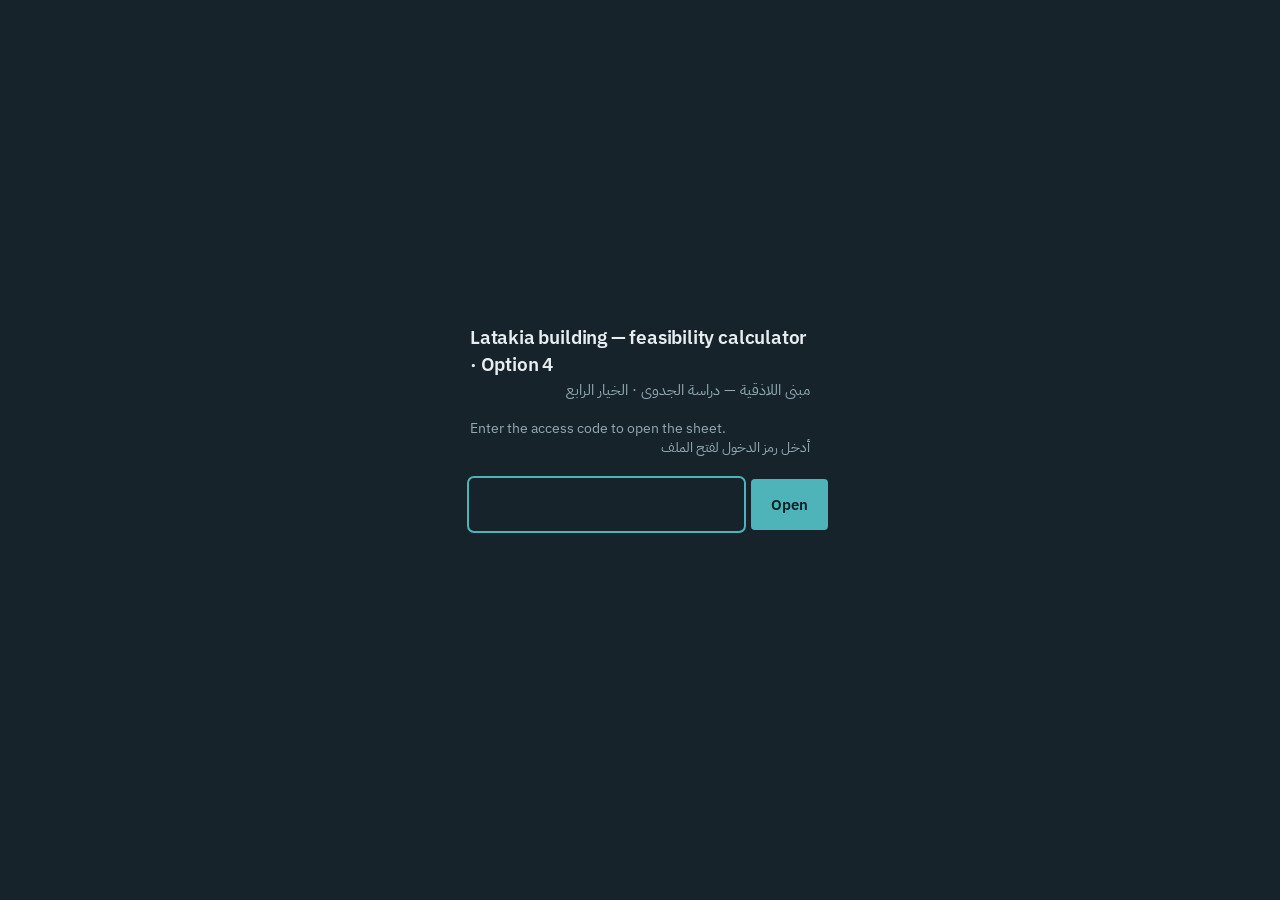
<file: option-4.html>
<!DOCTYPE html>
<html lang="en">
<head>
<meta charset="utf-8">
<meta name="viewport" content="width=device-width, initial-scale=1">
<title>Latakia Building — Feasibility Calculator · Option 4</title>
<link rel="preconnect" href="https://fonts.googleapis.com">
<link rel="preconnect" href="https://fonts.gstatic.com" crossorigin>
<link href="https://fonts.googleapis.com/css2?family=IBM+Plex+Sans:wght@400;500;600;700&family=IBM+Plex+Sans+Arabic:wght@400;500&display=swap" rel="stylesheet">
<style>
  :root{
    --ink:#16232b;
    --ink-2:#4a6270;
    --ink-3:#8298a3;
    --paper:#e8edef;
    --card:#ffffff;
    --rule:#c9d4d9;
    --rule-soft:#dfe6e9;
    --shade:#f3f7f8;

    --rev:#0b6e75;
    --rev-soft:#e2efef;
    --cost:#8a6520;
    --cost-soft:#f2ebdc;
    --eng:#4c5a86;
    --eng-soft:#e8ebf3;
    --net:#16232b;

    --radius:4px;
  }

  *{box-sizing:border-box;}
  html,body{margin:0;padding:0;}

  body{
    background:var(--paper);
    color:var(--ink);
    font-family:"IBM Plex Sans","IBM Plex Sans Arabic",system-ui,sans-serif;
    font-size:15px;
    line-height:1.45;
    -webkit-font-smoothing:antialiased;
  }

  .ar{
    font-family:"IBM Plex Sans Arabic","IBM Plex Sans",system-ui,sans-serif;
    direction:rtl;
    unicode-bidi:isolate;
    display:block;
    line-height:1.25;
  }

  /* ===== gate ===== */

  #gate{
    position:fixed;inset:0;background:var(--ink);color:#e8edef;
    display:flex;align-items:center;justify-content:center;padding:24px;z-index:60;
  }
  .gate-box{width:100%;max-width:340px;}
  .gate-box h1{font-size:19px;font-weight:600;margin:0 0 2px;letter-spacing:-0.01em;}
  .gate-box .h-ar{color:#93aab4;font-size:15px;margin-bottom:20px;}
  .gate-box p{margin:0 0 22px;color:#93aab4;font-size:13.5px;}
  .gate-box p .ar{margin-top:1px;}
  .gate-field{display:flex;gap:8px;}
  #code{
    flex:1;background:transparent;border:1px solid #3e5763;border-radius:var(--radius);
    color:#e8edef;font:inherit;font-size:19px;letter-spacing:0.35em;padding:11px 14px;text-align:center;
  }
  #code:focus{outline:2px solid #4fb3ba;outline-offset:1px;border-color:transparent;}
  #gate button{
    background:#4fb3ba;border:none;border-radius:var(--radius);color:#0a2126;
    cursor:pointer;font:inherit;font-weight:600;padding:11px 20px;
  }
  #gate button:hover{background:#63c6cd;}
  #gate button:focus-visible{outline:2px solid #e8edef;outline-offset:2px;}
  #gate-error{color:#e79a7e;font-size:13px;margin-top:12px;min-height:34px;}

  /* ===== shell ===== */

  .wrap{max-width:1080px;margin:0 auto;padding:38px 22px 64px;}

  header{margin-bottom:30px;}
  header h1{font-size:24px;font-weight:600;letter-spacing:-0.015em;margin:0 0 1px;}
  header .h-ar{color:var(--ink-2);font-size:18px;margin-bottom:12px;}
  header .sub{color:var(--ink-2);font-size:13.5px;margin:0;max-width:64ch;}
  header .sub .ar{color:var(--ink-3);margin-top:1px;}

  /* ===== option switch ===== */

  .opt-switch{
    display:inline-flex;border:1px solid var(--rule);border-radius:var(--radius);
    overflow:hidden;margin:0 0 14px;
  }
  .opt-switch a{
    padding:6px 14px;font-size:12.5px;color:var(--ink-2);text-decoration:none;
    line-height:1.2;text-align:center;background:var(--card);
  }
  .opt-switch a + a{border-left:1px solid var(--rule);}
  .opt-switch a .ar{font-size:11px;color:var(--ink-3);}
  .opt-switch a:hover{color:var(--ink);}
  .opt-switch a[aria-current]{background:var(--rev);color:#fff;}
  .opt-switch a[aria-current] .ar{color:#cfe6e8;}

  /* ===== blocks ===== */

  /* ===== plans ===== */

  .block.plans{margin-top:26px;}
  .block.plans .block-head::before{background:var(--ink-3);}
  .plan-grid{
    display:grid;grid-template-columns:1fr 1fr;gap:18px;
    background:var(--card);border:1px solid var(--rule-soft);border-top:none;padding:16px 14px 14px;
  }
  .plan-grid figure{margin:0;}
  .plan-grid img{width:100%;height:auto;display:block;border:1px solid var(--rule-soft);}
  .plan-grid figcaption{font-size:12.5px;color:var(--ink-2);margin-top:8px;line-height:1.35;}
  .plan-grid figcaption strong{font-weight:600;color:var(--ink);}
  .plan-grid figcaption .ar{color:var(--ink-3);margin-top:2px;}
  .plan-foot{
    background:var(--card);border:1px solid var(--rule-soft);border-top:none;
    padding:0 14px 12px;font-size:12px;color:var(--ink-3);
  }
  .plan-foot .ar{margin-top:2px;}
  @media (max-width:780px){ .plan-grid{grid-template-columns:1fr;} }


  .block{margin-bottom:24px;}

  .block-head{
    display:flex;align-items:center;gap:11px;
    padding:0 0 9px 12px;
    border-bottom:2px solid var(--rule);
    position:relative;
  }
  .block-head::before{
    content:"";position:absolute;left:0;top:2px;bottom:11px;width:4px;border-radius:2px;
  }
  .block.revenue .block-head::before{background:var(--rev);}
  .block.costs   .block-head::before{background:var(--cost);}

  .block-head h2{font-size:16.5px;font-weight:600;margin:0;}
  .block-head .h-ar{color:var(--ink-3);font-size:14px;font-weight:400;margin-top:0;}

  .grp{
    color:var(--ink-2);
    font-size:12.5px;
    font-weight:500;
    padding:11px 14px 3px;
    background:var(--card);
    border-left:1px solid var(--rule-soft);
    border-right:1px solid var(--rule-soft);
  }
  .grp .ar{color:var(--ink-3);font-weight:400;}
  .block-head + .grp{border-top:none;padding-top:14px;}

  .row{
    background:var(--card);
    border:1px solid var(--rule-soft);
    border-top:none;
    padding:9px 14px 11px;
    display:grid;
    grid-template-columns:1.35fr repeat(3,1fr) 1.2fr;
    gap:12px;
    align-items:start;
  }
  .row .row-name,.row .out{align-self:center;}
  .grp + .row{border-top:none;}
  .block-head + .row{border-top:none;}

  .row-name{padding-bottom:4px;}
  .row-name .n{font-weight:500;display:block;line-height:1.2;}
  .row-name .n-ar{color:var(--ink-3);font-size:12.5px;line-height:1.25;}
  .row-name .tag{
    display:inline-block;margin-top:3px;font-size:11px;
    padding:0 5px;border-radius:2px;
  }
  .block.revenue .row-name .tag{background:var(--rev-soft);color:var(--rev);}
  .block.costs   .row-name .tag{background:var(--cost-soft);color:var(--cost);}

  .field label{color:var(--ink-2);display:block;font-size:11.5px;margin-bottom:3px;line-height:1.2;}
  .field label .ar{color:var(--ink-3);font-size:11px;line-height:1.15;}
  .field label .u{color:var(--ink-3);}
  .field input{
    background:var(--shade);border:1px solid var(--rule);border-radius:var(--radius);
    color:var(--ink);font:inherit;font-variant-numeric:tabular-nums;
    padding:6px 9px;text-align:right;width:100%;
  }
  .field input:hover{border-color:var(--ink-3);}
  .field input:focus{outline:2px solid var(--rev);outline-offset:-1px;border-color:transparent;background:#fff;}
  .block.costs .field input:focus{outline-color:var(--cost);}

  .out{text-align:right;padding-bottom:1px;}
  .out .lab{color:var(--ink-2);display:block;font-size:11.5px;margin-bottom:3px;}
  .out .lab .ar{color:var(--ink-3);font-size:11px;}
  .out .val{font-size:17px;font-weight:600;font-variant-numeric:tabular-nums;letter-spacing:-0.01em;}
  .block.costs .out .val{color:var(--cost);}
  .block.revenue .out .val{color:var(--rev);}
  /* ---- split-pricing revenue rows: all 8 boxes on one compact line ---- */
  .row[data-kind="rev"]{
    grid-template-columns:minmax(58px,0.8fr) minmax(0,2.5fr) minmax(0,2.5fr) minmax(0,1.45fr);
    gap:8px;align-items:stretch;padding:8px 12px 9px;
  }
  .grpbox{
    display:grid;grid-template-columns:minmax(0,1fr) minmax(0,1fr) minmax(0,auto);
    gap:7px;align-items:end;padding:7px 9px 8px;border-radius:7px;min-width:0;
  }
  .grpbox.g-net{background:var(--rev-soft);}
  .grpbox.g-com{background:#eef1f4;}
  .grpbox .field{min-width:0;margin:0;}
  .grpbox .field label{font-size:10px;margin-bottom:2px;line-height:1.15;}
  .grpbox .field label .u{color:var(--ink-3);}
  .grpbox .field label .ar{font-size:9px;}
  .grpbox .field input{min-width:0;padding:5px 6px;font-size:13px;}
  .grpbox .cellout{text-align:right;align-self:end;padding-bottom:2px;min-width:0;}
  .grpbox .cellout .lab{color:var(--ink-2);display:block;font-size:10px;margin-bottom:2px;line-height:1.1;}
  .grpbox .cellout .lab .ar{color:var(--ink-3);font-size:9px;}
  .grpbox .cellout .val{font-size:13px;font-weight:600;font-variant-numeric:tabular-nums;color:var(--rev);white-space:nowrap;}
  .grpbox.g-com .cellout .val{color:var(--ink);}
  .out.totals{align-self:center;text-align:right;padding-bottom:1px;min-width:0;}
  .out.totals .lab{color:var(--ink-2);display:block;font-size:10px;margin-bottom:2px;line-height:1.1;}
  .out.totals .lab .ar{color:var(--ink-3);font-size:9px;}
  .out.totals .val{font-size:14px;font-weight:600;font-variant-numeric:tabular-nums;display:block;white-space:nowrap;}
  .out.totals .val.area{color:var(--ink-2);font-size:12.5px;margin-bottom:6px;}
  .out.totals .val[data-total]{color:var(--rev);}

  /* ===== subtotal rows ===== */

  .row.sub{
    border:1px solid var(--rule);
    margin-top:9px;
    padding:11px 14px 13px;
  }
  .block.revenue .row.sub{background:var(--rev-soft);border-color:#bcdad9;}
  .block.costs   .row.sub{background:var(--cost-soft);border-color:#ddd0b2;}
  .row.sub .row-name .n{font-weight:600;}
  .row.sub .cell{text-align:right;padding-bottom:1px;}
  .row.sub .cell .lab{color:var(--ink-2);display:block;font-size:11.5px;margin-bottom:3px;}
  .row.sub .cell .lab .ar{color:var(--ink-3);font-size:11.5px;}
  .row.sub .cell .v{font-size:16px;font-weight:500;font-variant-numeric:tabular-nums;}
  .row.sub .cell.big .v{font-size:21px;font-weight:600;letter-spacing:-0.02em;}
  .block.revenue .row.sub .cell.big .v{color:var(--rev);}
  .block.costs   .row.sub .cell.big .v{color:var(--cost);}
  .row.sub .cell.spacer{visibility:hidden;}

  /* ===== allocation ===== */

  .block.alloc .block-head::before{background:linear-gradient(var(--rev) 33.33%, var(--cost) 33.33%, var(--cost) 66.66%, var(--eng) 66.66%);}

  .arow{
    background:var(--card);
    border:1px solid var(--rule-soft);
    border-top:none;
    padding:7px 14px 8px;
    display:grid;
    grid-template-columns:1.5fr 0.75fr 0.95fr auto;
    gap:12px;
    align-items:center;
  }
  .arow .an{min-width:0;}
  .arow .an .n{font-weight:500;display:block;line-height:1.2;font-size:14px;}
  .arow .an .n-ar{color:var(--ink-3);font-size:12px;line-height:1.2;}
  .arow .am,.arow .av{
    text-align:right;font-variant-numeric:tabular-nums;font-size:13.5px;
  }
  .arow .am{color:var(--ink-2);}
  .arow .av{font-weight:600;}

  .seg{display:inline-flex;border:1px solid var(--rule);border-radius:var(--radius);overflow:hidden;}
  .seg .opt{position:relative;margin:0;}
  .seg .opt input{position:absolute;opacity:0;width:1px;height:1px;}
  .seg .opt span{
    display:block;cursor:pointer;background:var(--shade);color:var(--ink-2);
    font-size:11px;line-height:1.15;padding:5px 9px;text-align:center;white-space:nowrap;
  }
  .seg .opt + .opt span{border-left:1px solid var(--rule);}
  .seg .opt span .ar{font-size:10px;opacity:.85;}
  .seg .opt span:hover{background:#e8eff0;}
  .seg .opt input:checked + span{color:#fff;}
  .seg .opt.land input:checked + span{background:var(--cost);}
  .seg .opt.dev  input:checked + span{background:var(--rev);}
  .seg .opt.eng  input:checked + span{background:var(--eng);}
  .seg .opt input:focus-visible + span{outline:2px solid var(--ink);outline-offset:-2px;}

  .alloc-sum{
    display:grid;grid-template-columns:repeat(3,1fr);gap:12px;margin-top:12px;
  }
  .sumbox{
    border:1px solid var(--rule);border-radius:var(--radius);
    padding:13px 15px 14px;
  }
  .sumbox.land{background:var(--cost-soft);border-color:#ddd0b2;}
  .sumbox.dev {background:var(--rev-soft);border-color:#bcdad9;}
  .sumbox.eng {background:var(--eng-soft);border-color:#c6cee0;}
  .sumbox .k{font-size:12.5px;font-weight:500;display:block;}
  .sumbox .k .ar{color:var(--ink-3);font-size:11.5px;font-weight:400;}
  .sumbox .v{
    display:block;margin-top:7px;font-size:23px;font-weight:600;
    font-variant-numeric:tabular-nums;letter-spacing:-0.02em;
  }
  .sumbox .pct{display:block;font-size:14px;font-weight:500;margin-top:1px;}
  .sumbox.land .v,.sumbox.land .pct{color:var(--cost);}
  .sumbox.dev  .v,.sumbox.dev  .pct{color:var(--rev);}
  .sumbox.eng  .v,.sumbox.eng  .pct{color:var(--eng);}
  .sumbox .u{display:block;color:var(--ink-3);font-size:11.5px;margin-top:3px;}

  /* ===== net block ===== */

  .net{
    background:var(--net);
    color:#e8edef;
    border-radius:var(--radius);
    padding:18px 20px 20px;
    margin-top:26px;
  }
  .net h2{font-size:16.5px;font-weight:600;margin:0;}
  .net .h-ar{color:#93aab4;font-size:14px;font-weight:400;margin-bottom:15px;}
  .net-grid{
    display:grid;
    grid-template-columns:repeat(4,1fr);
    gap:16px;
    border-top:1px solid #2d414b;
    padding-top:15px;
  }
  .net-item .k{color:#93aab4;display:block;font-size:12px;margin-bottom:4px;}
  .net-item .k .ar{font-size:11.5px;}
  .net-item .v{font-size:19px;font-weight:500;font-variant-numeric:tabular-nums;}
  .net-item.main .v{font-size:27px;font-weight:600;letter-spacing:-0.025em;color:#7fd4da;}
  .net-item.neg .v{color:#e0b478;}

  /* ===== actions & note ===== */

  .actions{display:flex;gap:8px;margin-top:22px;}
  .actions button{
    background:transparent;border:1px solid var(--rule);border-radius:var(--radius);
    color:var(--ink-2);cursor:pointer;font:inherit;font-size:13px;padding:8px 15px;line-height:1.2;
  }
  .actions button .ar{font-size:11.5px;color:var(--ink-3);}
  .actions button:hover{background:#fff;color:var(--ink);border-color:var(--ink-3);}
  .actions button:focus-visible{outline:2px solid var(--rev);outline-offset:1px;}
  .actions button.primary{
    background:var(--rev);border-color:var(--rev);color:#fff;font-weight:500;
  }
  .actions button.primary:hover{background:#095a60;border-color:#095a60;color:#fff;}
  .actions button.primary:disabled{
    background:var(--shade);border-color:var(--rule);color:var(--ink-3);
    cursor:default;font-weight:400;
  }
  .actions button.primary:disabled .ar{color:var(--ink-3);}
  .actions .save-state{
    display:flex;align-items:center;gap:6px;margin-left:auto;
    font-size:12.5px;color:var(--ink-3);text-align:right;line-height:1.25;
  }
  .actions .save-state::before{
    content:"";width:7px;height:7px;border-radius:50%;background:var(--ink-3);flex:none;
  }
  .actions .save-state[data-state="dirty"]{color:var(--cost);}
  .actions .save-state[data-state="dirty"]::before{background:var(--cost);}
  .actions .save-state[data-state="saved"]{color:var(--rev);}
  .actions .save-state[data-state="saved"]::before{background:var(--rev);}
  .actions .save-state[data-state="error"]{color:#a4302c;}
  .actions .save-state[data-state="error"]::before{background:#a4302c;}

  .field .hint{
    display:block;margin-top:4px;
    font-size:10.5px;line-height:1.3;color:var(--ink-3);
  }
  .field .hint .ar{display:block;font-size:10.5px;}

  .note{color:var(--ink-3);font-size:12.5px;margin-top:22px;max-width:70ch;}
  .note strong{color:var(--ink-2);font-weight:500;}
  .note .ar{margin-top:6px;}

  /* ===== responsive ===== */

  @media (max-width:900px){
    .net-grid{grid-template-columns:repeat(2,1fr);}
  }

  /* ---- mobile: name + total on one line, three inputs beneath ---- */
  @media (max-width:780px){
    .wrap{padding:20px 13px 40px;}

    header h1{font-size:20px;}
    header .h-ar{font-size:15px;margin-bottom:9px;}

    .block{margin-bottom:20px;}
    .block-head h2{font-size:15px;}
    .grp{padding:9px 12px 2px;font-size:12px;}

    .row{
      grid-template-columns:repeat(3,1fr);
      gap:8px;
      padding:9px 12px 11px;
      align-items:start;
    }

    .row-name{
      grid-column:1 / 3;
      grid-row:1;
      padding-bottom:6px;
      min-width:0;
    }
    .row-name .n{font-size:14px;}
    .row-name .tag{margin-top:2px;}

    .out{
      grid-column:3;
      grid-row:1;
      text-align:right;
      border-top:none;
      padding:0 0 6px;
      min-width:0;
    }
    .out .lab{font-size:10.5px;margin-bottom:1px;}
    .out .lab .ar{font-size:10px;}
    .out .val{font-size:15px;overflow-wrap:anywhere;}

    .field{grid-row:2;min-width:0;}
    .field label{font-size:10.5px;margin-bottom:3px;}
    .field label .u{display:block;}
    .field label .ar{font-size:10px;}
    /* 16px stops iOS Safari zooming in on focus */
    .field input{font-size:16px;padding:8px 7px;}

    .row.sub{padding:11px 12px 13px;}
    .row.sub .row-name{grid-column:1 / 3;}
    .row.sub .cell{text-align:right;padding-bottom:0;}
    .row.sub .cell .lab{font-size:10.5px;}
    .row.sub .cell .v{font-size:14px;}
    .row.sub .cell.big{grid-column:3;grid-row:1;}
    .row.sub .cell.big .v{font-size:16px;overflow-wrap:anywhere;}
    .row.sub .cell.spacer{display:none;}

    .net{padding:16px 15px 18px;margin-top:20px;}
    .net-grid{gap:14px;padding-top:13px;}
    .net-item .v{font-size:17px;}
    .net-item.main .v{font-size:24px;}

    .actions{margin-top:16px;flex-wrap:wrap;}
    .actions button{flex:1;padding:10px 8px;}
    .actions .save-state{
      order:-1;width:100%;margin:0 0 2px;justify-content:flex-start;text-align:left;
    }

    .arow{
      grid-template-columns:1fr auto;
      gap:5px 10px;
      padding:8px 12px 9px;
    }
    .arow .an{grid-column:1;grid-row:1;}
    .arow .av{grid-column:2;grid-row:1;font-size:14px;}
    .arow .am{grid-column:1;grid-row:2;text-align:left;font-size:11.5px;}
    .arow .seg{grid-column:2;grid-row:2;justify-self:end;}

    .alloc-sum{grid-template-columns:1fr;gap:9px;margin-top:10px;}
    .sumbox{padding:11px 13px 12px;}
    .sumbox .v{font-size:20px;}
  }

  @media (max-width:430px){
    .row{gap:6px;padding:8px 10px 10px;}
    .row-name .n{font-size:13.5px;}
    .row-name .n-ar{font-size:11.5px;}
    .field label{font-size:10px;}
    .field input{padding:8px 5px;}
    .out .val{font-size:14px;}
    .net-grid{grid-template-columns:1fr 1fr;}
  }

  @media (prefers-reduced-motion:reduce){ *{transition:none !important;} }

  .print-cover{display:none;}
  .print-sales{display:none;}
  @media print{
    @page{ size:A4 portrait; margin:14mm; }
    html,body{background:#fff !important;}
    body{-webkit-print-color-adjust:exact;print-color-adjust:exact;color:var(--ink);}
    #gate,header,.opt-switch,.actions,.save-state,#costs,.net{display:none !important;}
    .wrap{max-width:none;margin:0;padding:0;}

    /* ---------- cover ---------- */
    .print-cover{display:flex !important;flex-direction:column;min-height:252mm;padding:0;page-break-after:always;}
    .print-cover .pc-band{background:var(--rev);color:#fff;padding:15px 22px;}
    .print-cover .pc-band .pc-kicker{color:#fff;font-size:11.5px;letter-spacing:.24em;text-transform:uppercase;font-weight:600;}
    .print-cover .pc-band .pc-kicker.ar{color:rgba(255,255,255,.85);letter-spacing:0;text-transform:none;font-size:12px;font-weight:400;margin-top:3px;}
    .print-cover .pc-body{flex:1;display:flex;flex-direction:column;justify-content:center;padding:0 22px;}
    .print-cover .pc-rule{width:56px;height:4px;background:var(--rev);margin-bottom:24px;}
    .print-cover .pc-title{font-size:54px;line-height:1.0;font-weight:700;margin:0;letter-spacing:-.01em;}
    .print-cover .pc-title.ar{font-size:34px;font-weight:600;color:var(--ink-2);margin-top:6px;}
    .print-cover .pc-sub{font-size:15px;color:var(--ink-2);margin-top:26px;max-width:82%;line-height:1.55;}
    .print-cover .pc-sub.ar{font-size:12.5px;color:var(--ink-3);margin-top:6px;max-width:86%;line-height:1.6;}
    .print-cover .pc-meta{padding:0 22px;}
    .print-cover .pc-meta-row{display:flex;justify-content:space-between;align-items:baseline;padding:8px 0;border-bottom:1px solid var(--rule-soft);}
    .print-cover .pc-meta-row .pc-k{color:var(--ink-3);text-transform:uppercase;letter-spacing:.08em;font-size:10px;font-weight:600;}
    .print-cover .pc-meta-row .pc-k .ar{text-transform:none;letter-spacing:0;font-weight:400;margin-right:8px;}
    .print-cover .pc-meta-row .pc-v{color:var(--ink);font-weight:600;font-size:12.5px;}
    .print-cover .pc-conf{margin-top:14px;font-size:10px;color:var(--ink-3);}

    /* ---------- one section per page, numbered header + footer ---------- */
    #revenue,#alloc,#plans{break-before:page;page-break-before:always;}
    .block{border:none;margin:0;box-shadow:none;}
    .block-head{border:none;border-bottom:2px solid var(--rev);padding:0 0 9px;margin-bottom:14px;break-after:avoid;}
    .block-head h2{font-size:20px;letter-spacing:-.01em;}
    .block-head .h-ar{font-size:13px;color:var(--ink-3);}
    #revenue .block-head h2::before{content:"01";}
    #alloc  .block-head h2::before{content:"02";}
    #plans  .block-head h2::before{content:"03";}
    #revenue .block-head h2::before,#alloc .block-head h2::before,#plans .block-head h2::before{
      display:inline-block;margin-right:11px;color:var(--rev);font-weight:700;font-size:13px;
      border:1.5px solid var(--rev);border-radius:4px;padding:1px 7px;vertical-align:3px;}
    #revenue::after,#alloc::after,#plans::after{
      content:"Latakia Building  ·  Feasibility \0026 Sales Proposal";
      display:block;margin-top:16px;padding-top:8px;border-top:1px solid var(--rule-soft);
      text-align:center;font-size:8px;letter-spacing:.08em;color:var(--ink-3);text-transform:uppercase;}
    .row,.arow,.sumbox,figure{break-inside:avoid;}

    /* ---------- sales table ---------- */
    #revenue .grp,#revenue .row{display:none !important;}
    .print-sales{display:table !important;width:100%;border-collapse:collapse;font-size:11px;margin-top:2px;}
    .print-sales th,.print-sales td{padding:7px 10px;text-align:right;font-variant-numeric:tabular-nums;border-bottom:1px solid var(--rule-soft);}
    .print-sales thead th{background:#eef3f2;border-bottom:2px solid var(--rev);font-size:9px;color:var(--ink-2);font-weight:700;text-transform:uppercase;letter-spacing:.06em;}
    .print-sales td:first-child,.print-sales th:first-child{text-align:left;}
    .print-sales tbody tr.sub td{color:var(--ink-2);font-size:10px;border-bottom:none;padding-top:5px;padding-bottom:2px;}
    .print-sales tbody tr.sub td:first-child{padding-left:26px;}
    .print-sales tbody tr.tot td{font-weight:700;background:#fafbfb;}
    .print-sales tbody tr.tot td:first-child{padding-left:26px;}
    .print-sales tbody tr.tot td:last-child{color:var(--rev);}
    .print-sales tfoot th{border-top:2px solid var(--ink);border-bottom:none;font-size:13px;color:var(--ink);padding-top:10px;}
    .print-sales tfoot th:last-child{color:var(--rev);}

    /* ---------- allocation: assigned owner as a badge ---------- */
    #alloc .grp{display:none !important;}
    .arow{display:grid;grid-template-columns:1.7fr .8fr 1fr auto;gap:10px;align-items:center;padding:7px 4px;border-bottom:1px solid var(--rule-soft);}
    .arow .an .n{font-size:11px;font-weight:500;} .arow .an .n-ar{font-size:9px;color:var(--ink-3);}
    .arow .am{font-size:10px;color:var(--ink-2);text-align:right;}
    .arow .av{font-size:11px;font-weight:600;text-align:right;}
    .arow .seg{display:flex;justify-content:flex-end;border:none;background:none;padding:0;}
    .arow .seg .opt input{display:none;}
    .arow .seg .opt{border:none;background:none;padding:0;margin:0;}
    .arow .seg .opt:not(:has(input:checked)){display:none;}
    .arow .seg .opt span{display:inline-block !important;padding:4px 13px !important;border-radius:4px;font-size:9.5px;font-weight:600;color:#fff !important;letter-spacing:.02em;}
    .arow .seg .opt span .ar{display:none !important;}
    .arow .seg .opt.land span{background:var(--cost) !important;}
    .arow .seg .opt.dev  span{background:var(--rev)  !important;}
    .arow .seg .opt.eng  span{background:var(--eng)  !important;}
    .alloc-sum{display:grid;grid-template-columns:1fr 1fr 1fr;gap:12px;margin-top:18px;}
    .sumbox{padding:14px 16px;border-radius:6px;} .sumbox .k{font-size:10.5px;} .sumbox .v{font-size:19px;} .sumbox .pct{font-size:12px;} .sumbox .u{font-size:10px;}

    /* ---------- floor plans ---------- */
    #plans .plan-grid{display:grid;grid-template-columns:1fr 1fr;gap:12px;}
    #plans figure{margin:0;}
    #plans figure img{width:100%;height:auto;max-height:212mm;object-fit:contain;border:1px solid var(--rule);background:#fff;padding:4px;}
    #plans figcaption{font-size:8.5px;line-height:1.4;margin-top:6px;color:var(--ink-2);}
    #plans figcaption strong{color:var(--ink);}
    #plans figcaption .ar{font-size:8px;color:var(--ink-3);}
    .plan-foot{font-size:8.5px;margin-top:10px;color:var(--ink-3);}
  }
  /* ---- split-pricing rows on small screens: allow stacking ---- */
  @media (max-width:760px){
    .row[data-kind="rev"]{grid-template-columns:1fr;gap:8px;}
    .out.totals{text-align:left;display:flex;gap:4px 22px;flex-wrap:wrap;align-items:baseline;
                padding-top:8px;border-top:1px solid var(--rule-soft);}
    .out.totals .lab,.out.totals .val,.out.totals .val.area{display:inline;margin:0 6px 0 0;}
    .grpbox .field input{font-size:16px;}
  }
  @media (max-width:480px){
    .grpbox{grid-template-columns:1fr 1fr;gap:8px 10px;}
    .grpbox .cellout{grid-column:1 / 3;text-align:left;border-top:1px dashed rgba(0,0,0,.12);
                     margin-top:2px;padding-top:7px;}
    .grpbox .cellout .lab{display:inline;margin-right:8px;}
  }
</style>
</head>
<body>

<div id="gate">
  <div class="gate-box">
    <h1>Latakia building — feasibility calculator · Option 4</h1>
    <div class="h-ar ar">مبنى اللاذقية — دراسة الجدوى · الخيار الرابع</div>
    <p>
      Enter the access code to open the sheet.
      <span class="ar">أدخل رمز الدخول لفتح الملف</span>
    </p>
    <div class="gate-field">
      <input id="code" type="password" inputmode="numeric" maxlength="6" autocomplete="off" aria-label="Access code">
      <button id="enter" type="button">Open</button>
    </div>
    <div id="gate-error" role="status" aria-live="polite"></div>
  </div>
</div>

<div class="wrap" id="app" hidden>

  <div class="print-cover" aria-hidden="true">
    <div class="pc-band">
      <div class="pc-kicker">Feasibility &amp; Sales Proposal</div>
      <div class="pc-kicker ar">دراسة الجدوى وعرض المبيعات</div>
    </div>
    <div class="pc-body">
      <div class="pc-rule"></div>
      <h1 class="pc-title">Latakia Building</h1>
      <div class="pc-title ar">مبنى اللاذقية</div>
      <div class="pc-sub">Option 4 — ground-floor shops with a mezzanine over each, and clinic suites on the floors above.</div>
      <div class="pc-sub ar">الخيار الرابع — محلات في الطابق الأرضي مع ميزانين فوق كل محل، وعيادات في الطوابق العلوية.</div>
    </div>
    <div class="pc-meta">
      <div class="pc-meta-row"><span class="pc-k">Date<span class="ar">التاريخ</span></span><span class="pc-v" id="pcDate"></span></div>
      <div class="pc-meta-row"><span class="pc-k">Design option<span class="ar">الخيار</span></span><span class="pc-v">Option 4 · الخيار الرابع</span></div>
      <div class="pc-meta-row"><span class="pc-k">Status<span class="ar">الحالة</span></span><span class="pc-v">Draft for discussion · مسودة للنقاش</span></div>
      <div class="pc-conf">Confidential — for the intended recipient only · سري — للمرسل إليه فقط</div>
    </div>
  </div>


  <header>
    <nav class="opt-switch" aria-label="Design option">
      <a href="index.html">Option 1<span class="ar">الخيار الأول</span></a>
      <a href="option-2.html">Option 2<span class="ar">الخيار الثاني</span></a>
      <a href="option-3.html">Option 3 · recommended<span class="ar">الخيار الثالث · المقترح</span></a>
      <a href="option-4.html" aria-current="page">Option 4<span class="ar">الخيار الرابع</span></a>
    </nav>
    <h1>Latakia building — feasibility calculator · Option 4</h1>
    <div class="h-ar ar">مبنى اللاذقية — حاسبة دراسة الجدوى · الخيار الرابع</div>
    <p class="sub">
      Option 4 uses the Option 2 layout, with a mezzanine over each ground-floor shop equal to 50% of the shop area, priced at the shop rate.
      Every figure is editable and all totals recalculate as you type. The landowner and developer shares are set per unit in the allocation section below. Figures are saved in this browser.
      <span class="ar">يعتمد الخيار الرابع على مخططات الخيار الثاني، مع إضافة ميزانين فوق كل محل في الطابق الأرضي يعادل ٥٠٪ من مساحة المحل وبسعر المحل. جميع القيم قابلة للتعديل ويعاد الحساب تلقائياً. تُحدَّد حصة المالك والمتعهد لكل وحدة في قسم توزيع الوحدات أدناه. تُحفظ القيم في هذا المتصفح.</span>
    </p>
  </header>

  <!-- ============ SALES ============ -->

  <div class="block revenue" id="revenue">
    <div class="block-head">
      <div>
        <h2>Sales value</h2>
        <div class="h-ar ar">قيمة المبيعات</div>
      </div>
    </div>
    <table class="print-sales" aria-hidden="true">
      <thead>
        <tr><th>Unit</th><th>Area m²</th><th>$ / m²</th><th>Sale price</th></tr>
      </thead>
      <tbody id="printSalesBody"></tbody>
      <tfoot>
        <tr><th>Total</th><th id="psArea">—</th><th></th><th id="psTotal">—</th></tr>
      </tfoot>
    </table>

    <div class="grp">
      Ground floor — shops and clinic
      <span class="ar">الطابق الأرضي — المحلات والعيادة</span>
    </div>

    <div class="row" data-kind="rev">
      <div class="row-name">
        <span class="n">Shop 1 (38.4 m²)</span>
        <span class="n-ar ar">محل ١ (٣٨٫٤ م²)</span>
        <span class="tag" data-load></span>
      </div>
      <div class="grpbox g-net">
        <div class="field">
          <label for="sh1a">Shop area <span class="u">m²</span><span class="ar">مساحة المحل</span></label>
          <input id="sh1a" type="number" min="0" step="0.01" value="38.4" data-usable>
        </div>
        <div class="field">
          <label for="sh1p">Price <span class="u">$ / m²</span><span class="ar">سعر المتر</span></label>
          <input id="sh1p" type="number" min="0" step="10" value="3500" data-price>
        </div>
        <div class="cellout">
          <span class="lab">Shop value<span class="ar">قيمة المحل</span></span>
          <span class="val" data-nettotal>—</span>
        </div>
      </div>
      <div class="grpbox g-com">
        <div class="field">
          <label for="sh1m">Mezzanine (50%) <span class="u">m²</span><span class="ar">ميزانين (٥٠٪)</span></label>
          <input id="sh1m" type="number" min="0" step="0.01" value="19.2" data-carea data-mezz="0.5" readonly>
        </div>
        <div class="field">
          <label for="sh1mp">Mezzanine price <span class="u">$ / m²</span><span class="ar">سعر متر الميزانين</span></label>
          <input id="sh1mp" type="number" min="0" step="10" value="3500" data-cprice>
        </div>
        <div class="cellout">
          <span class="lab">Mezzanine value<span class="ar">قيمة الميزانين</span></span>
          <span class="val" data-ctotal>—</span>
        </div>
      </div>
      <div class="out totals">
        <span class="lab">Total space<span class="ar">إجمالي المساحة</span></span>
        <span class="val area" data-tarea>—</span>
        <span class="lab">Total sell price<span class="ar">سعر البيع الإجمالي</span></span>
        <span class="val" data-total>—</span>
      </div>
    </div>
    <div class="row" data-kind="rev">
      <div class="row-name">
        <span class="n">Shop 2 (38.4 m²)</span>
        <span class="n-ar ar">محل ٢ (٣٨٫٤ م²)</span>
        <span class="tag" data-load></span>
      </div>
      <div class="grpbox g-net">
        <div class="field">
          <label for="sh2a">Shop area <span class="u">m²</span><span class="ar">مساحة المحل</span></label>
          <input id="sh2a" type="number" min="0" step="0.01" value="38.4" data-usable>
        </div>
        <div class="field">
          <label for="sh2p">Price <span class="u">$ / m²</span><span class="ar">سعر المتر</span></label>
          <input id="sh2p" type="number" min="0" step="10" value="3500" data-price>
        </div>
        <div class="cellout">
          <span class="lab">Shop value<span class="ar">قيمة المحل</span></span>
          <span class="val" data-nettotal>—</span>
        </div>
      </div>
      <div class="grpbox g-com">
        <div class="field">
          <label for="sh2m">Mezzanine (50%) <span class="u">m²</span><span class="ar">ميزانين (٥٠٪)</span></label>
          <input id="sh2m" type="number" min="0" step="0.01" value="19.2" data-carea data-mezz="0.5" readonly>
        </div>
        <div class="field">
          <label for="sh2mp">Mezzanine price <span class="u">$ / m²</span><span class="ar">سعر متر الميزانين</span></label>
          <input id="sh2mp" type="number" min="0" step="10" value="3500" data-cprice>
        </div>
        <div class="cellout">
          <span class="lab">Mezzanine value<span class="ar">قيمة الميزانين</span></span>
          <span class="val" data-ctotal>—</span>
        </div>
      </div>
      <div class="out totals">
        <span class="lab">Total space<span class="ar">إجمالي المساحة</span></span>
        <span class="val area" data-tarea>—</span>
        <span class="lab">Total sell price<span class="ar">سعر البيع الإجمالي</span></span>
        <span class="val" data-total>—</span>
      </div>
    </div>
    <div class="row" data-kind="rev">
      <div class="row-name">
        <span class="n">Shop 3 (38.4 m²)</span>
        <span class="n-ar ar">محل ٣ (٣٨٫٤ م²)</span>
        <span class="tag" data-load></span>
      </div>
      <div class="grpbox g-net">
        <div class="field">
          <label for="sh3a">Shop area <span class="u">m²</span><span class="ar">مساحة المحل</span></label>
          <input id="sh3a" type="number" min="0" step="0.01" value="38.4" data-usable>
        </div>
        <div class="field">
          <label for="sh3p">Price <span class="u">$ / m²</span><span class="ar">سعر المتر</span></label>
          <input id="sh3p" type="number" min="0" step="10" value="3500" data-price>
        </div>
        <div class="cellout">
          <span class="lab">Shop value<span class="ar">قيمة المحل</span></span>
          <span class="val" data-nettotal>—</span>
        </div>
      </div>
      <div class="grpbox g-com">
        <div class="field">
          <label for="sh3m">Mezzanine (50%) <span class="u">m²</span><span class="ar">ميزانين (٥٠٪)</span></label>
          <input id="sh3m" type="number" min="0" step="0.01" value="19.2" data-carea data-mezz="0.5" readonly>
        </div>
        <div class="field">
          <label for="sh3mp">Mezzanine price <span class="u">$ / m²</span><span class="ar">سعر متر الميزانين</span></label>
          <input id="sh3mp" type="number" min="0" step="10" value="3500" data-cprice>
        </div>
        <div class="cellout">
          <span class="lab">Mezzanine value<span class="ar">قيمة الميزانين</span></span>
          <span class="val" data-ctotal>—</span>
        </div>
      </div>
      <div class="out totals">
        <span class="lab">Total space<span class="ar">إجمالي المساحة</span></span>
        <span class="val area" data-tarea>—</span>
        <span class="lab">Total sell price<span class="ar">سعر البيع الإجمالي</span></span>
        <span class="val" data-total>—</span>
      </div>
    </div>

    <div class="row" data-kind="rev">
      <div class="row-name">
        <span class="n">Rear dental clinic (66 m²)</span>
        <span class="n-ar ar">عيادة الأسنان الخلفية (٦٦ م²)</span>
        <span class="tag" data-load></span>
      </div>
      <div class="grpbox g-net">
        <div class="field">
          <label for="u2">Net area <span class="u">m²</span><span class="ar">المساحة الصافية</span></label>
          <input id="u2" type="number" min="0" step="0.01" value="66" data-usable>
        </div>
        <div class="field">
          <label for="pn2">Net price <span class="u">$ / m²</span><span class="ar">سعر متر الصافي</span></label>
          <input id="pn2" type="number" min="0" step="10" value="2000" data-price>
        </div>
        <div class="cellout">
          <span class="lab">Net area total<span class="ar">إجمالي الصافي</span></span>
          <span class="val" data-nettotal>—</span>
        </div>
      </div>
      <div class="grpbox g-com">
        <div class="field">
          <label for="c2">Common + walls <span class="u">m²</span><span class="ar">المشاع والجدران</span></label>
          <input id="c2" type="number" min="0" step="0.01" value="9.33" data-carea>
        </div>
        <div class="field">
          <label for="pc2">Common price <span class="u">$ / m²</span><span class="ar">سعر متر المشاع</span></label>
          <input id="pc2" type="number" min="0" step="10" value="2000" data-cprice>
        </div>
        <div class="cellout">
          <span class="lab">Common total<span class="ar">إجمالي المشاع</span></span>
          <span class="val" data-ctotal>—</span>
        </div>
      </div>
      <div class="out totals">
        <span class="lab">Total area<span class="ar">إجمالي المساحة</span></span>
        <span class="val area" data-tarea>—</span>
        <span class="lab">Total price<span class="ar">إجمالي السعر</span></span>
        <span class="val" data-total>—</span>
      </div>
    </div>

    <div class="grp">
      First floor — clinics
      <span class="ar">الطابق الأول — عيادات</span>
    </div>

    <div class="row" data-kind="rev">
      <div class="row-name">
        <span class="n">Clinic A (48 m²)</span>
        <span class="n-ar ar">العيادة أ (٤٨ م²)</span>
        <span class="tag" data-load></span>
      </div>
      <div class="grpbox g-net">
        <div class="field">
          <label for="u3">Net area <span class="u">m²</span><span class="ar">المساحة الصافية</span></label>
          <input id="u3" type="number" min="0" step="0.01" value="48" data-usable>
        </div>
        <div class="field">
          <label for="pn3">Net price <span class="u">$ / m²</span><span class="ar">سعر متر الصافي</span></label>
          <input id="pn3" type="number" min="0" step="10" value="750" data-price>
        </div>
        <div class="cellout">
          <span class="lab">Net area total<span class="ar">إجمالي الصافي</span></span>
          <span class="val" data-nettotal>—</span>
        </div>
      </div>
      <div class="grpbox g-com">
        <div class="field">
          <label for="c3">Common + walls <span class="u">m²</span><span class="ar">المشاع والجدران</span></label>
          <input id="c3" type="number" min="0" step="0.01" value="5.54" data-carea>
        </div>
        <div class="field">
          <label for="pc3">Common price <span class="u">$ / m²</span><span class="ar">سعر متر المشاع</span></label>
          <input id="pc3" type="number" min="0" step="10" value="750" data-cprice>
        </div>
        <div class="cellout">
          <span class="lab">Common total<span class="ar">إجمالي المشاع</span></span>
          <span class="val" data-ctotal>—</span>
        </div>
      </div>
      <div class="out totals">
        <span class="lab">Total area<span class="ar">إجمالي المساحة</span></span>
        <span class="val area" data-tarea>—</span>
        <span class="lab">Total price<span class="ar">إجمالي السعر</span></span>
        <span class="val" data-total>—</span>
      </div>
    </div>

    <div class="row" data-kind="rev">
      <div class="row-name">
        <span class="n">Clinic B (34 m²)</span>
        <span class="n-ar ar">العيادة ب (٣٤ م²)</span>
        <span class="tag" data-load></span>
      </div>
      <div class="grpbox g-net">
        <div class="field">
          <label for="u4">Net area <span class="u">m²</span><span class="ar">المساحة الصافية</span></label>
          <input id="u4" type="number" min="0" step="0.01" value="34" data-usable>
        </div>
        <div class="field">
          <label for="pn4">Net price <span class="u">$ / m²</span><span class="ar">سعر متر الصافي</span></label>
          <input id="pn4" type="number" min="0" step="10" value="650" data-price>
        </div>
        <div class="cellout">
          <span class="lab">Net area total<span class="ar">إجمالي الصافي</span></span>
          <span class="val" data-nettotal>—</span>
        </div>
      </div>
      <div class="grpbox g-com">
        <div class="field">
          <label for="c4">Common + walls <span class="u">m²</span><span class="ar">المشاع والجدران</span></label>
          <input id="c4" type="number" min="0" step="0.01" value="3.92" data-carea>
        </div>
        <div class="field">
          <label for="pc4">Common price <span class="u">$ / m²</span><span class="ar">سعر متر المشاع</span></label>
          <input id="pc4" type="number" min="0" step="10" value="650" data-cprice>
        </div>
        <div class="cellout">
          <span class="lab">Common total<span class="ar">إجمالي المشاع</span></span>
          <span class="val" data-ctotal>—</span>
        </div>
      </div>
      <div class="out totals">
        <span class="lab">Total area<span class="ar">إجمالي المساحة</span></span>
        <span class="val area" data-tarea>—</span>
        <span class="lab">Total price<span class="ar">إجمالي السعر</span></span>
        <span class="val" data-total>—</span>
      </div>
    </div>

    <div class="row" data-kind="rev">
      <div class="row-name">
        <span class="n">Clinic C (38 m²)</span>
        <span class="n-ar ar">العيادة ج (٣٨ م²)</span>
        <span class="tag" data-load></span>
      </div>
      <div class="grpbox g-net">
        <div class="field">
          <label for="u5">Net area <span class="u">m²</span><span class="ar">المساحة الصافية</span></label>
          <input id="u5" type="number" min="0" step="0.01" value="38" data-usable>
        </div>
        <div class="field">
          <label for="pn5">Net price <span class="u">$ / m²</span><span class="ar">سعر متر الصافي</span></label>
          <input id="pn5" type="number" min="0" step="10" value="750" data-price>
        </div>
        <div class="cellout">
          <span class="lab">Net area total<span class="ar">إجمالي الصافي</span></span>
          <span class="val" data-nettotal>—</span>
        </div>
      </div>
      <div class="grpbox g-com">
        <div class="field">
          <label for="c5">Common + walls <span class="u">m²</span><span class="ar">المشاع والجدران</span></label>
          <input id="c5" type="number" min="0" step="0.01" value="4.39" data-carea>
        </div>
        <div class="field">
          <label for="pc5">Common price <span class="u">$ / m²</span><span class="ar">سعر متر المشاع</span></label>
          <input id="pc5" type="number" min="0" step="10" value="750" data-cprice>
        </div>
        <div class="cellout">
          <span class="lab">Common total<span class="ar">إجمالي المشاع</span></span>
          <span class="val" data-ctotal>—</span>
        </div>
      </div>
      <div class="out totals">
        <span class="lab">Total area<span class="ar">إجمالي المساحة</span></span>
        <span class="val area" data-tarea>—</span>
        <span class="lab">Total price<span class="ar">إجمالي السعر</span></span>
        <span class="val" data-total>—</span>
      </div>
    </div>

    <div class="row" data-kind="rev">
      <div class="row-name">
        <span class="n">Rear clinic with terrace (45 m²)</span>
        <span class="n-ar ar">العيادة الخلفية مع التراس (٤٥ م²)</span>
        <span class="tag" data-load></span>
      </div>
      <div class="grpbox g-net">
        <div class="field">
          <label for="u6">Net area <span class="u">m²</span><span class="ar">المساحة الصافية</span></label>
          <input id="u6" type="number" min="0" step="0.01" value="45" data-usable>
        </div>
        <div class="field">
          <label for="pn6">Net price <span class="u">$ / m²</span><span class="ar">سعر متر الصافي</span></label>
          <input id="pn6" type="number" min="0" step="10" value="600" data-price>
        </div>
        <div class="cellout">
          <span class="lab">Net area total<span class="ar">إجمالي الصافي</span></span>
          <span class="val" data-nettotal>—</span>
        </div>
      </div>
      <div class="grpbox g-com">
        <div class="field">
          <label for="c6">Common + walls <span class="u">m²</span><span class="ar">المشاع والجدران</span></label>
          <input id="c6" type="number" min="0" step="0.01" value="5.19" data-carea>
        </div>
        <div class="field">
          <label for="pc6">Common price <span class="u">$ / m²</span><span class="ar">سعر متر المشاع</span></label>
          <input id="pc6" type="number" min="0" step="10" value="600" data-cprice>
        </div>
        <div class="cellout">
          <span class="lab">Common total<span class="ar">إجمالي المشاع</span></span>
          <span class="val" data-ctotal>—</span>
        </div>
      </div>
      <div class="out totals">
        <span class="lab">Total area<span class="ar">إجمالي المساحة</span></span>
        <span class="val area" data-tarea>—</span>
        <span class="lab">Total price<span class="ar">إجمالي السعر</span></span>
        <span class="val" data-total>—</span>
      </div>
    </div>

    <div class="grp">
      Second floor — clinics
      <span class="ar">الطابق الثاني — عيادات</span>
    </div>

    <div class="row" data-kind="rev">
      <div class="row-name">
        <span class="n">Clinic A (48 m²)</span>
        <span class="n-ar ar">العيادة أ (٤٨ م²)</span>
        <span class="tag" data-load></span>
      </div>
      <div class="grpbox g-net">
        <div class="field">
          <label for="u7">Net area <span class="u">m²</span><span class="ar">المساحة الصافية</span></label>
          <input id="u7" type="number" min="0" step="0.01" value="48" data-usable>
        </div>
        <div class="field">
          <label for="pn7">Net price <span class="u">$ / m²</span><span class="ar">سعر متر الصافي</span></label>
          <input id="pn7" type="number" min="0" step="10" value="750" data-price>
        </div>
        <div class="cellout">
          <span class="lab">Net area total<span class="ar">إجمالي الصافي</span></span>
          <span class="val" data-nettotal>—</span>
        </div>
      </div>
      <div class="grpbox g-com">
        <div class="field">
          <label for="c7">Common + walls <span class="u">m²</span><span class="ar">المشاع والجدران</span></label>
          <input id="c7" type="number" min="0" step="0.01" value="5.54" data-carea>
        </div>
        <div class="field">
          <label for="pc7">Common price <span class="u">$ / m²</span><span class="ar">سعر متر المشاع</span></label>
          <input id="pc7" type="number" min="0" step="10" value="750" data-cprice>
        </div>
        <div class="cellout">
          <span class="lab">Common total<span class="ar">إجمالي المشاع</span></span>
          <span class="val" data-ctotal>—</span>
        </div>
      </div>
      <div class="out totals">
        <span class="lab">Total area<span class="ar">إجمالي المساحة</span></span>
        <span class="val area" data-tarea>—</span>
        <span class="lab">Total price<span class="ar">إجمالي السعر</span></span>
        <span class="val" data-total>—</span>
      </div>
    </div>

    <div class="row" data-kind="rev">
      <div class="row-name">
        <span class="n">Clinic B (34 m²)</span>
        <span class="n-ar ar">العيادة ب (٣٤ م²)</span>
        <span class="tag" data-load></span>
      </div>
      <div class="grpbox g-net">
        <div class="field">
          <label for="u8">Net area <span class="u">m²</span><span class="ar">المساحة الصافية</span></label>
          <input id="u8" type="number" min="0" step="0.01" value="34" data-usable>
        </div>
        <div class="field">
          <label for="pn8">Net price <span class="u">$ / m²</span><span class="ar">سعر متر الصافي</span></label>
          <input id="pn8" type="number" min="0" step="10" value="650" data-price>
        </div>
        <div class="cellout">
          <span class="lab">Net area total<span class="ar">إجمالي الصافي</span></span>
          <span class="val" data-nettotal>—</span>
        </div>
      </div>
      <div class="grpbox g-com">
        <div class="field">
          <label for="c8">Common + walls <span class="u">m²</span><span class="ar">المشاع والجدران</span></label>
          <input id="c8" type="number" min="0" step="0.01" value="3.92" data-carea>
        </div>
        <div class="field">
          <label for="pc8">Common price <span class="u">$ / m²</span><span class="ar">سعر متر المشاع</span></label>
          <input id="pc8" type="number" min="0" step="10" value="650" data-cprice>
        </div>
        <div class="cellout">
          <span class="lab">Common total<span class="ar">إجمالي المشاع</span></span>
          <span class="val" data-ctotal>—</span>
        </div>
      </div>
      <div class="out totals">
        <span class="lab">Total area<span class="ar">إجمالي المساحة</span></span>
        <span class="val area" data-tarea>—</span>
        <span class="lab">Total price<span class="ar">إجمالي السعر</span></span>
        <span class="val" data-total>—</span>
      </div>
    </div>

    <div class="row" data-kind="rev">
      <div class="row-name">
        <span class="n">Clinic C (38 m²)</span>
        <span class="n-ar ar">العيادة ج (٣٨ م²)</span>
        <span class="tag" data-load></span>
      </div>
      <div class="grpbox g-net">
        <div class="field">
          <label for="u9">Net area <span class="u">m²</span><span class="ar">المساحة الصافية</span></label>
          <input id="u9" type="number" min="0" step="0.01" value="38" data-usable>
        </div>
        <div class="field">
          <label for="pn9">Net price <span class="u">$ / m²</span><span class="ar">سعر متر الصافي</span></label>
          <input id="pn9" type="number" min="0" step="10" value="750" data-price>
        </div>
        <div class="cellout">
          <span class="lab">Net area total<span class="ar">إجمالي الصافي</span></span>
          <span class="val" data-nettotal>—</span>
        </div>
      </div>
      <div class="grpbox g-com">
        <div class="field">
          <label for="c9">Common + walls <span class="u">m²</span><span class="ar">المشاع والجدران</span></label>
          <input id="c9" type="number" min="0" step="0.01" value="4.39" data-carea>
        </div>
        <div class="field">
          <label for="pc9">Common price <span class="u">$ / m²</span><span class="ar">سعر متر المشاع</span></label>
          <input id="pc9" type="number" min="0" step="10" value="750" data-cprice>
        </div>
        <div class="cellout">
          <span class="lab">Common total<span class="ar">إجمالي المشاع</span></span>
          <span class="val" data-ctotal>—</span>
        </div>
      </div>
      <div class="out totals">
        <span class="lab">Total area<span class="ar">إجمالي المساحة</span></span>
        <span class="val area" data-tarea>—</span>
        <span class="lab">Total price<span class="ar">إجمالي السعر</span></span>
        <span class="val" data-total>—</span>
      </div>
    </div>

    <div class="row" data-kind="rev">
      <div class="row-name">
        <span class="n">Rear clinic with terrace (45 m²)</span>
        <span class="n-ar ar">العيادة الخلفية مع التراس (٤٥ م²)</span>
        <span class="tag" data-load></span>
      </div>
      <div class="grpbox g-net">
        <div class="field">
          <label for="u10">Net area <span class="u">m²</span><span class="ar">المساحة الصافية</span></label>
          <input id="u10" type="number" min="0" step="0.01" value="45" data-usable>
        </div>
        <div class="field">
          <label for="pn10">Net price <span class="u">$ / m²</span><span class="ar">سعر متر الصافي</span></label>
          <input id="pn10" type="number" min="0" step="10" value="600" data-price>
        </div>
        <div class="cellout">
          <span class="lab">Net area total<span class="ar">إجمالي الصافي</span></span>
          <span class="val" data-nettotal>—</span>
        </div>
      </div>
      <div class="grpbox g-com">
        <div class="field">
          <label for="c10">Common + walls <span class="u">m²</span><span class="ar">المشاع والجدران</span></label>
          <input id="c10" type="number" min="0" step="0.01" value="5.19" data-carea>
        </div>
        <div class="field">
          <label for="pc10">Common price <span class="u">$ / m²</span><span class="ar">سعر متر المشاع</span></label>
          <input id="pc10" type="number" min="0" step="10" value="600" data-cprice>
        </div>
        <div class="cellout">
          <span class="lab">Common total<span class="ar">إجمالي المشاع</span></span>
          <span class="val" data-ctotal>—</span>
        </div>
      </div>
      <div class="out totals">
        <span class="lab">Total area<span class="ar">إجمالي المساحة</span></span>
        <span class="val area" data-tarea>—</span>
        <span class="lab">Total price<span class="ar">إجمالي السعر</span></span>
        <span class="val" data-total>—</span>
      </div>
    </div>

    <div class="row sub">
      <div class="row-name">
        <span class="n">Total sales</span>
        <span class="n-ar ar">إجمالي المبيعات</span>
      </div>
      <div class="cell">
        <span class="lab">Net area<span class="ar">المساحة الصافية</span></span>
        <span class="v" id="tUsable">—</span>
      </div>
      <div class="cell">
        <span class="lab">Saleable area<span class="ar">المساحة البيعية</span></span>
        <span class="v" id="tLoaded">—</span>
      </div>
      <div class="cell">
        <span class="lab">Average price<span class="ar">متوسط سعر المتر</span></span>
        <span class="v" id="tAvg">—</span>
      </div>
      <div class="cell big">
        <span class="lab">Total sale price<span class="ar">إجمالي سعر البيع</span></span>
        <span class="v" id="tSales">—</span>
      </div>
    </div>
  </div>

  <!-- ============ UNIT ALLOCATION ============ -->

  <div class="block alloc" id="alloc">
    <div class="block-head">
      <div>
        <h2>Unit allocation</h2>
        <div class="h-ar ar">توزيع الوحدات</div>
      </div>
    </div>

    <div class="grp">
      Tick each unit to assign it to the landowner, the developer or the supervising engineer
      <span class="ar">اختر لكل وحدة إن كانت من حصة صاحب الأرض أو المتعهد أو المهندس المشرف</span>
    </div>

    <div id="allocRows"></div>

    <div class="alloc-sum">
      <div class="sumbox land">
        <span class="k">Landowner share<span class="ar">حصة صاحب الأرض</span></span>
        <span class="v" id="aLandV">—</span>
        <span class="pct" id="aLandP">—</span>
        <span class="u" id="aLandU">—</span>
      </div>
      <div class="sumbox dev">
        <span class="k">Developer share<span class="ar">حصة المتعهد</span></span>
        <span class="v" id="aDevV">—</span>
        <span class="pct" id="aDevP">—</span>
        <span class="u" id="aDevU">—</span>
      </div>
      <div class="sumbox eng">
        <span class="k">Supervising engineer share<span class="ar">حصة المهندس المشرف</span></span>
        <span class="v" id="aEngV">—</span>
        <span class="pct" id="aEngP">—</span>
        <span class="u" id="aEngU">—</span>
      </div>
    </div>
  </div>

  <!-- ============ COSTS ============ -->

  <div class="block costs" id="costs">
    <div class="block-head">
      <div>
        <h2>Project costs</h2>
        <div class="h-ar ar">تكاليف المشروع</div>
      </div>
    </div>

    <div class="grp">
      Construction
      <span class="ar">الإنشاءات</span>
    </div>

    <div class="row" data-kind="cost">
      <div class="row-name">
        <span class="n">Concrete structure &amp; shell</span>
        <span class="n-ar ar">الهيكل الخرساني والعظم</span>
        <span class="tag">m²</span>
      </div>
      <div class="field">
        <label for="cq1">Quantity <span class="u">m²</span><span class="ar">الكمية</span></label>
        <input id="cq1" type="number" min="0" step="0.01" value="574.9" data-qty>
        <span class="hint">ground 206.8 m² (plot less the lightwell) + 2 × 184.0 m² (10.70 × 17.20 m); the rear terrace is not counted<span class="ar">الأرضي ٢٠٦٫٨ م² (العقار ناقص المنور) + طابقان × ١٨٤٫٠ م²؛ التراس الخلفي غير محسوب</span></span>
      </div>
      <div class="field">
        <label for="cr1">Rate <span class="u">$ / m²</span><span class="ar">سعر الوحدة</span></label>
        <input id="cr1" type="number" min="0" step="1" value="130" data-rate>
      </div>
      <div class="field">
        <label for="cn1">Contingency <span class="u">%</span><span class="ar">احتياطي</span></label>
        <input id="cn1" type="number" min="0" step="0.5" value="0" data-cont>
      </div>
      <div class="out">
        <span class="lab">Total<span class="ar">الإجمالي</span></span>
        <span class="val" data-total>—</span>
      </div>
    </div>

    <div class="row" data-kind="cost">
      <div class="row-name">
        <span class="n">Facade finishing</span>
        <span class="n-ar ar">تشطيب الواجهة</span>
        <span class="tag">m²</span>
      </div>
      <div class="field">
        <label for="cq2">Quantity <span class="u">m²</span><span class="ar">الكمية</span></label>
        <input id="cq2" type="number" min="0" step="0.01" value="220" data-qty>
      </div>
      <div class="field">
        <label for="cr2">Rate <span class="u">$ / m²</span><span class="ar">سعر الوحدة</span></label>
        <input id="cr2" type="number" min="0" step="1" value="60" data-rate>
      </div>
      <div class="field">
        <label for="cn2">Contingency <span class="u">%</span><span class="ar">احتياطي</span></label>
        <input id="cn2" type="number" min="0" step="0.5" value="0" data-cont>
      </div>
      <div class="out">
        <span class="lab">Total<span class="ar">الإجمالي</span></span>
        <span class="val" data-total>—</span>
      </div>
    </div>

    <div class="row" data-kind="cost">
      <div class="row-name">
        <span class="n">Corridors &amp; staircase finishing</span>
        <span class="n-ar ar">تشطيب الممرات والدرج</span>
        <span class="tag">m²</span>
      </div>
      <div class="field">
        <label for="cq3">Quantity <span class="u">m²</span><span class="ar">الكمية</span></label>
        <input id="cq3" type="number" min="0" step="0.01" value="60" data-qty>
      </div>
      <div class="field">
        <label for="cr3">Rate <span class="u">$ / m²</span><span class="ar">سعر الوحدة</span></label>
        <input id="cr3" type="number" min="0" step="1" value="80" data-rate>
      </div>
      <div class="field">
        <label for="cn3">Contingency <span class="u">%</span><span class="ar">احتياطي</span></label>
        <input id="cn3" type="number" min="0" step="0.5" value="0" data-cont>
      </div>
      <div class="out">
        <span class="lab">Total<span class="ar">الإجمالي</span></span>
        <span class="val" data-total>—</span>
      </div>
    </div>

    <div class="row" data-kind="cost">
      <div class="row-name">
        <span class="n">Main MEP (electrical, water, drainage)</span>
        <span class="n-ar ar">التمديدات الرئيسية — كهرباء ومياه وصرف</span>
        <span class="tag">m²</span>
      </div>
      <div class="field">
        <label for="cq4">Quantity <span class="u">m²</span><span class="ar">الكمية</span></label>
        <input id="cq4" type="number" min="0" step="0.01" value="574.9" data-qty>
      </div>
      <div class="field">
        <label for="cr4">Rate <span class="u">$ / m²</span><span class="ar">سعر الوحدة</span></label>
        <input id="cr4" type="number" min="0" step="1" value="35" data-rate>
      </div>
      <div class="field">
        <label for="cn4">Contingency <span class="u">%</span><span class="ar">احتياطي</span></label>
        <input id="cn4" type="number" min="0" step="0.5" value="0" data-cont>
      </div>
      <div class="out">
        <span class="lab">Total<span class="ar">الإجمالي</span></span>
        <span class="val" data-total>—</span>
      </div>
    </div>

    <div class="grp">
      Fees &amp; permits
      <span class="ar">الرسوم والتراخيص</span>
    </div>

    <div class="row" data-kind="cost">
      <div class="row-name">
        <span class="n">Licensing &amp; municipality permits</span>
        <span class="n-ar ar">الرخص ورسوم البلدية</span>
        <span class="tag">lump sum</span>
      </div>
      <div class="field">
        <label for="cq5">Quantity<span class="ar">الكمية</span></label>
        <input id="cq5" type="number" min="0" step="1" value="1" data-qty>
      </div>
      <div class="field">
        <label for="cr5">Rate <span class="u">$</span><span class="ar">سعر الوحدة</span></label>
        <input id="cr5" type="number" min="0" step="100" value="8000" data-rate>
      </div>
      <div class="field">
        <label for="cn5">Contingency <span class="u">%</span><span class="ar">احتياطي</span></label>
        <input id="cn5" type="number" min="0" step="0.5" value="0" data-cont>
      </div>
      <div class="out">
        <span class="lab">Total<span class="ar">الإجمالي</span></span>
        <span class="val" data-total>—</span>
      </div>
    </div>

    <div class="row" data-kind="cost">
      <div class="row-name">
        <span class="n">Legal &amp; registration</span>
        <span class="n-ar ar">الأتعاب القانونية والتسجيل العقاري</span>
        <span class="tag">lump sum</span>
      </div>
      <div class="field">
        <label for="cq6">Quantity<span class="ar">الكمية</span></label>
        <input id="cq6" type="number" min="0" step="1" value="1" data-qty>
      </div>
      <div class="field">
        <label for="cr6">Rate <span class="u">$</span><span class="ar">سعر الوحدة</span></label>
        <input id="cr6" type="number" min="0" step="100" value="4000" data-rate>
      </div>
      <div class="field">
        <label for="cn6">Contingency <span class="u">%</span><span class="ar">احتياطي</span></label>
        <input id="cn6" type="number" min="0" step="0.5" value="0" data-cont>
      </div>
      <div class="out">
        <span class="lab">Total<span class="ar">الإجمالي</span></span>
        <span class="val" data-total>—</span>
      </div>
    </div>

    <div class="row" data-kind="cost">
      <div class="row-name">
        <span class="n">Supervising engineer</span>
        <span class="n-ar ar">الإشراف الهندسي</span>
        <span class="tag">lump sum</span>
      </div>
      <div class="field">
        <label for="cq7">Quantity<span class="ar">الكمية</span></label>
        <input id="cq7" type="number" min="0" step="1" value="1" data-qty>
      </div>
      <div class="field">
        <label for="cr7">Rate <span class="u">$</span><span class="ar">سعر الوحدة</span></label>
        <input id="cr7" type="number" min="0" step="100" value="10000" data-rate>
      </div>
      <div class="field">
        <label for="cn7">Contingency <span class="u">%</span><span class="ar">احتياطي</span></label>
        <input id="cn7" type="number" min="0" step="0.5" value="0" data-cont>
      </div>
      <div class="out">
        <span class="lab">Total<span class="ar">الإجمالي</span></span>
        <span class="val" data-total>—</span>
      </div>
    </div>

    <div class="row sub">
      <div class="row-name">
        <span class="n">Total costs</span>
        <span class="n-ar ar">إجمالي التكاليف</span>
      </div>
      <div class="cell">
        <span class="lab">Construction<span class="ar">الإنشاءات</span></span>
        <span class="v" id="cConstruction">—</span>
      </div>
      <div class="cell">
        <span class="lab">Fees &amp; permits<span class="ar">الرسوم والتراخيص</span></span>
        <span class="v" id="cFees">—</span>
      </div>
      <div class="cell">
        <span class="lab">Cost per built m²<span class="ar">التكلفة لكل متر مبني</span></span>
        <span class="v" id="cPerM">—</span>
      </div>
      <div class="cell big">
        <span class="lab">Total<span class="ar">الإجمالي</span></span>
        <span class="v" id="tCosts">—</span>
      </div>
    </div>
  </div>

  <!-- ============ NET ============ -->

  <div class="net">
    <h2>Net project result</h2>
    <div class="h-ar ar">صافي نتيجة المشروع</div>
    <div class="net-grid">
      <div class="net-item">
        <span class="k">Total sales<span class="ar">إجمالي المبيعات</span></span>
        <span class="v" id="nSales">—</span>
      </div>
      <div class="net-item neg">
        <span class="k">Total costs<span class="ar">إجمالي التكاليف</span></span>
        <span class="v" id="nCosts">—</span>
      </div>
      <div class="net-item main">
        <span class="k">Net profit<span class="ar">صافي الربح</span></span>
        <span class="v" id="nProfit">—</span>
      </div>
      <div class="net-item">
        <span class="k">Margin on sales<span class="ar">هامش الربح</span></span>
        <span class="v" id="nMargin">—</span>
      </div>
    </div>
  </div>

  <div class="actions">
    <button id="save" class="primary" type="button" disabled>Save<span class="ar">حفظ</span></button>
    <button id="revert" type="button">Revert<span class="ar">تراجع</span></button>
    <button id="reset" type="button">Reset<span class="ar">إعادة تعيين</span></button>
    <button id="print" type="button">Print<span class="ar">طباعة</span></button>
    <span class="save-state" id="saveState" data-state="idle">Loading saved figures…<span class="ar">جاري تحميل القيم المحفوظة</span></span>
  </div>

  <!-- ============ PLANS ============ -->

  <div class="block plans" id="plans">
    <div class="block-head">
      <div>
        <h2>Floor plans</h2>
        <div class="h-ar ar">المخططات المعمارية</div>
      </div>
    </div>
    <div class="plan-grid">
      <figure>
        <img src="option-4/plan-ground.svg" width="1420" height="2400"
             alt="Option 2 ground floor plan: three shops of 2.80 by 11.80 metres facing the street, a 1.30 metre side corridor to the stair at the back, and an L-shaped dental clinic of 66 square metres glazed onto a planted rear lightwell">
        <figcaption>
          <strong>Ground floor.</strong> Three shops of 2.80 × 11.80 m face the street, each with a WC and store at the back.
          A 1.30 m corridor on the left leads to the stair and to a 66 m² dental clinic: waiting and reception, two treatment rooms with dental chairs, a sterilisation room in the dead corner, WC, and the store on the right. The rear treatment room is glazed full height onto the planted 5.40 × 4.30 m lightwell.
          <span class="ar">الطابق الأرضي: ثلاثة محلات بمقاس ٢٫٨٠ × ١١٫٨٠ م على الشارع، لكل منها حمام ومستودع في الخلف. ممر جانبي بعرض ١٫٣٠ م يقود إلى الدرج وإلى عيادة أسنان بمساحة ٦٦ م²: انتظار واستقبال وغرفتا علاج بكرسيي أسنان وغرفة تعقيم في الزاوية الميتة وحمام ومخزن على الجهة اليمنى. غرفة العلاج الخلفية مزجّجة بكامل ارتفاعها على المنور المزروع ٥٫٤٠ × ٤٫٣٠ م</span>
        </figcaption>
      </figure>
      <figure>
        <img src="option-4/plan-typical.svg" width="1420" height="2400"
             alt="Option 2 typical upper floor plan: clinic suites of 48, 34 and 38 square metres to the street on a 1.20 metre corridor, a 45 square metre suite at the rear opening onto a terrace beside the open lightwell, and the stair on the left">
        <figcaption>
          <strong>Typical floor.</strong> Four clinic suites. A, B and C (48, 34 and 38 m²) face the street off a 1.20 m corridor, each a waiting room with reception and WC by the door and a consulting room at the window.
          The 45 m² rear suite adds a store and opens onto a private terrace; the lightwell stays open through every floor.
          <span class="ar">الطابق المتكرر: أربع عيادات. أ و ب و ج (٤٨ و ٣٤ و ٣٨ م²) تطل على الشارع عبر ممر بعرض ١٫٢٠ م، كل منها غرفة انتظار مع استقبال وحمام عند المدخل وغرفة فحص عند النافذة. العيادة الخلفية ٤٥ م² فيها مخزن وتفتح على تراس خاص، ويبقى المنور مفتوحاً في جميع الطوابق</span>
        </figcaption>
      </figure>
    </div>
    <p class="plan-foot">
      The shell and the unit areas follow the architect's Option 2 sheet. Internal walls and furniture are a proposal for discussion, not the architect's drawing.
      <span class="ar">الهيكل ومساحات الوحدات وفق لوحة الخيار الثاني من المهندس المعماري. الجدران الداخلية والأثاث مقترح للنقاش وليس رسم المهندس</span>
    </p>
  </div>

  <p class="note">
    Each unit is priced in two parts: its net area at one rate, and its share of common area and walls
    at another rate. The two areas add up to the total area, and the two amounts add up to the total sale
    price. Cost totals are quantity × rate, plus contingency.
    Net area is the unit area written on the Option 2 plans. Saleable area shares each floor plate
    (walls, corridor and stair) between its units in proportion to their size: the ground floor plate is
    206.8 m² over 181.2 m² of units (+14.1%), a typical floor 184.0 m² over 165 m² (+11.5%).
    <strong>Rates and prices are copied from the Option 1 sheet so the two options compare like for like;
    the clinic is priced as a rear ground-floor unit and the shops at the street rate, which the supervising
    engineer should confirm for 2.80 m wide units.</strong>
    <span class="ar">المساحة الصافية هي مساحة الوحدة المكتوبة على مخططات الخيار الثاني، والمساحة البيعية توزّع مساحة الطابق (الجدران والممر والدرج) على الوحدات بنسبة مساحاتها. الأسعار والتكاليف منقولة من ملف الخيار الأول للمقارنة على الأساس نفسه — يرجى من المهندس المشرف تأكيد سعر المحلات بعرض ٢٫٨٠ م</span>
  </p>

</div>

<script>
  /* resolved by the storage module below, with the store or null */
  window.SheetStoreReady = new Promise(function(res){ window.__sheetStoreResolve = res; });
</script>

<script>
(function(){
  "use strict";

  var CODE = "101010";

  var gate    = document.getElementById("gate");
  var app     = document.getElementById("app");
  var codeIn  = document.getElementById("code");
  var enterBt = document.getElementById("enter");
  var gateErr = document.getElementById("gate-error");

  function unlock(){
    if (codeIn.value.trim() === CODE) {
      gate.remove();
      app.hidden = false;
      buildAlloc();
      recalc();
      loadSaved();
    } else {
      gateErr.innerHTML =
        'That code is not correct. Try again.' +
        '<span class="ar">الرمز غير صحيح، حاول مرة أخرى</span>';
      codeIn.value = "";
      codeIn.focus();
    }
  }

  enterBt.addEventListener("click", unlock);
  codeIn.addEventListener("keydown", function(e){ if (e.key === "Enter") unlock(); });
  codeIn.focus();

  var revRows  = Array.prototype.slice.call(document.querySelectorAll('.row[data-kind="rev"]'));
  var costRows = Array.prototype.slice.call(document.querySelectorAll('.row[data-kind="cost"]'));


  var money = new Intl.NumberFormat("en-US", {
    style:"currency", currency:"USD", maximumFractionDigits:0
  });
  var money2 = new Intl.NumberFormat("en-US", {
    style:"currency", currency:"USD", maximumFractionDigits:0
  });
  var area = new Intl.NumberFormat("en-US", { maximumFractionDigits:2 });

  function num(el){
    if (!el) return 0;
    var v = parseFloat(el.value);
    return isFinite(v) && v >= 0 ? v : 0;
  }

  // ---- unit list: src = index of the sales line, w = weight within that line ----
  var UNITS = [
    {src:0,  w:1, en:"Shop 1 (38.4 m²)", ar:"محل ١", def:"dev"},
    {src:1,  w:1, en:"Shop 2 (38.4 m²)", ar:"محل ٢", def:"dev"},
    {src:2,  w:1, en:"Shop 3 (38.4 m²)", ar:"محل ٣", def:"dev"},
    {src:3,  w:1, en:"Dental clinic (66 m²)", ar:"عيادة الأسنان", def:"dev"},
    {src:4,  w:1, en:"Floor 1 — clinic A (48 m²)", ar:"الطابق الأول — عيادة أ", def:"land"},
    {src:5,  w:1, en:"Floor 1 — clinic B (34 m²)", ar:"الطابق الأول — عيادة ب", def:"land"},
    {src:6,  w:1, en:"Floor 1 — clinic C (38 m²)", ar:"الطابق الأول — عيادة ج", def:"land"},
    {src:7,  w:1, en:"Floor 1 — rear clinic (45 m²)", ar:"الطابق الأول — العيادة الخلفية", def:"land"},
    {src:8,  w:1, en:"Floor 2 — clinic A (48 m²)", ar:"الطابق الثاني — عيادة أ", def:"land"},
    {src:9,  w:1, en:"Floor 2 — clinic B (34 m²)", ar:"الطابق الثاني — عيادة ب", def:"land"},
    {src:10, w:1, en:"Floor 2 — clinic C (38 m²)", ar:"الطابق الثاني — عيادة ج", def:"land"},
    {src:11, w:1, en:"Floor 2 — rear clinic (45 m²)", ar:"الطابق الثاني — العيادة الخلفية", def:"land"}
  ];

  function buildAlloc(){
    var host = document.getElementById("allocRows");
    var html = "";
    UNITS.forEach(function(u, i){
      html +=
        '<div class="arow">' +
          '<span class="an">' +
            '<span class="n">' + u.en + '</span>' +
            '<span class="n-ar ar">' + u.ar + '</span>' +
          '</span>' +
          '<span class="am" data-uarea="' + i + '">—</span>' +
          '<span class="av" data-uval="' + i + '">—</span>' +
          '<span class="seg">' +
            '<label class="opt land">' +
              '<input type="radio" name="own' + i + '" value="land"' +
                (u.def === "land" ? " checked" : "") + '>' +
              '<span>Landowner<span class="ar">صاحب الأرض</span></span>' +
            '</label>' +
            '<label class="opt dev">' +
              '<input type="radio" name="own' + i + '" value="dev"' +
                (u.def === "dev" ? " checked" : "") + '>' +
              '<span>Developer<span class="ar">المتعهد</span></span>' +
            '</label>' +
            '<label class="opt eng">' +
              '<input type="radio" name="own' + i + '" value="eng"' +
                (u.def === "eng" ? " checked" : "") + '>' +
              '<span>Engineer<span class="ar">المهندس</span></span>' +
            '</label>' +
          '</span>' +
        '</div>';
    });
    host.innerHTML = html;
  }

  function allocate(lines){
    // total weight per sales line
    var wsum = [];
    UNITS.forEach(function(u){ wsum[u.src] = (wsum[u.src] || 0) + u.w; });

    var landV = 0, devV = 0, engV = 0, landA = 0, devA = 0, engA = 0, total = 0;

    UNITS.forEach(function(u, i){
      var line = lines[u.src] || {sale:0, area:0};
      var share = wsum[u.src] > 0 ? u.w / wsum[u.src] : 0;
      var v = line.sale * share;
      var a = line.area * share;

      document.querySelector('[data-uval="' + i + '"]').textContent = money.format(v);
      document.querySelector('[data-uarea="' + i + '"]').textContent = area.format(a) + " m\u00B2";

      var picked = document.querySelector('input[name="own' + i + '"]:checked');
      var who = picked ? picked.value : "dev";
      if (who === "land")      { landV += v; landA += a; }
      else if (who === "eng")  { engV  += v; engA  += a; }
      else                     { devV  += v; devA  += a; }

      total += v;
    });

    function share(idV, idP, idU, v, a){
      document.getElementById(idV).textContent = money.format(v);
      document.getElementById(idP).textContent =
        total > 0 ? ((v / total) * 100).toFixed(1) + "% of sales" : "\u2014";
      document.getElementById(idU).textContent = area.format(a) + " m\u00B2 saleable";
    }

    share("aLandV", "aLandP", "aLandU", landV, landA);
    share("aDevV",  "aDevP",  "aDevU",  devV,  devA);
    share("aEngV",  "aEngP",  "aEngU",  engV,  engA);
  }

  function recalc(){
    // ----- sales -----
    var sumU = 0, sumL = 0, sumSales = 0;
    var lines = [];

    revRows.forEach(function(row){
      var u  = num(row.querySelector("[data-usable]"));   // net / shop area
      var pn = num(row.querySelector("[data-price]"));    // net / shop price per m2

      // shops carry a mezzanine equal to a fixed share of the shop area
      var mezzEl = row.querySelector("[data-mezz]");
      var mezzF  = mezzEl ? (parseFloat(mezzEl.getAttribute("data-mezz")) || 0) : 0;
      if (mezzEl) mezzEl.value = (u * mezzF).toFixed(2);

      var ca = num(row.querySelector("[data-carea]"));    // common+walls, or mezzanine
      var pc = num(row.querySelector("[data-cprice]"));

      var netTotal = u * pn;
      var comTotal = ca * pc;
      var tArea    = u + ca;
      var tPrice   = netTotal + comTotal;

      row.querySelector("[data-nettotal]").textContent = money.format(netTotal);
      row.querySelector("[data-ctotal]").textContent   = money.format(comTotal);
      row.querySelector("[data-tarea]").textContent    = area.format(tArea) + " m\u00B2";
      row.querySelector("[data-total]").textContent    = money.format(tPrice);
      row.dataset.tprice = tPrice;

      var tag = row.querySelector("[data-load]");
      if (mezzEl) {
        tag.textContent = "+ mezzanine " + (mezzF * 100).toFixed(0) + "%";
      } else {
        tag.textContent = (u > 0 && ca > 0)
          ? "loading " + ((ca / u) * 100).toFixed(1) + "%"
          : "";
      }

      lines.push({sale:tPrice, area:tArea});
      sumU += u; sumL += tArea; sumSales += tPrice;
    });

    allocate(lines);

    document.getElementById("tUsable").textContent = area.format(sumU) + " m\u00B2";
    document.getElementById("tLoaded").textContent = area.format(sumL) + " m\u00B2";
    document.getElementById("tAvg").textContent =
      sumL > 0 ? money.format(sumSales / sumL) + " / m\u00B2" : "\u2014";
    document.getElementById("tSales").textContent = money.format(sumSales);

    // proposal print: fill the compact sales table
    var psb = document.getElementById("printSalesBody");
    if (psb) {
      var rowsHtml = "";
      revRows.forEach(function(row){
        var nm = row.querySelector(".row-name .n").textContent;
        var ta = row.querySelector("[data-tarea]").textContent;
        var an = parseFloat(ta) || 0;
        var tp = parseFloat(row.dataset.tprice) || 0;
        var mezz = row.querySelector("[data-mezz]");
        if (mezz) {
          // shops: three lines — shop, mezzanine (both sub), then the total
          var na = row.querySelector("[data-usable]").value;
          var np = parseFloat(row.querySelector("[data-price]").value) || 0;
          var nv = row.querySelector("[data-nettotal]").textContent;
          var ca = row.querySelector("[data-carea]").value;
          var cp = parseFloat(row.querySelector("[data-cprice]").value) || 0;
          var cv = row.querySelector("[data-ctotal]").textContent;
          rowsHtml += "<tr class='sub'><td>" + nm + "</td><td>" + na + " m\u00B2</td><td>" + money.format(np) + "</td><td>" + nv + "</td></tr>";
          rowsHtml += "<tr class='sub'><td>Mezzanine (50%)</td><td>" + ca + " m\u00B2</td><td>" + money.format(cp) + "</td><td>" + cv + "</td></tr>";
          rowsHtml += "<tr class='tot'><td>Total</td><td>" + ta + "</td><td></td><td>" + money.format(tp) + "</td></tr>";
        } else {
          rowsHtml += "<tr><td>" + nm + "</td><td>" + ta + "</td><td>" +
                      (an > 0 ? money.format(tp / an) : "") + "</td><td>" + money.format(tp) + "</td></tr>";
        }
      });
      psb.innerHTML = rowsHtml;
      document.getElementById("psArea").textContent  = area.format(sumL) + " m\u00B2";
      document.getElementById("psTotal").textContent = money.format(sumSales);
    }

    // ----- costs -----
    var sumCosts = 0, construction = 0, fees = 0;

    costRows.forEach(function(row, i){
      var q = num(row.querySelector("[data-qty]"));
      var r = num(row.querySelector("[data-rate]"));
      var c = num(row.querySelector("[data-cont]"));
      var v = q * r * (1 + c / 100);

      row.querySelector("[data-total]").textContent = money.format(v);

      if (i < 4) { construction += v; } else { fees += v; }
      sumCosts += v;
    });

    var builtArea = num(document.getElementById("cq1"));

    document.getElementById("cConstruction").textContent = money.format(construction);
    document.getElementById("cFees").textContent = money.format(fees);
    document.getElementById("cPerM").textContent =
      builtArea > 0 ? money2.format(sumCosts / builtArea) + " / m\u00B2" : "\u2014";
    document.getElementById("tCosts").textContent = money.format(sumCosts);

    // ----- net -----
    var profit = sumSales - sumCosts;

    document.getElementById("nSales").textContent  = money.format(sumSales);
    document.getElementById("nCosts").textContent  = "\u2212 " + money.format(sumCosts);
    document.getElementById("nProfit").textContent = money.format(profit);
    document.getElementById("nMargin").textContent =
      sumSales > 0 ? ((profit / sumSales) * 100).toFixed(1) + "%" : "\u2014";
  }

  document.addEventListener("input", function(e){
    if (e.target.matches(".row input")) recalc();
  });

  document.addEventListener("change", function(e){
    if (e.target.matches('.seg input[type="radio"]')) recalc();
  });

  document.getElementById("print").addEventListener("click", function(){ window.print(); });

  /* ===================== shared saved figures ===================== */

  var saveBt   = document.getElementById("save");
  var revertBt = document.getElementById("revert");
  var resetBt  = document.getElementById("reset");
  var stateEl  = document.getElementById("saveState");

  /* Bump whenever the sales lines change shape. Figures saved under an older
     layout key their values to fields that no longer mean the same thing, so
     they are ignored rather than misapplied. */
  var SCHEMA = 2;

  var lastSaved = null;   // last state known to be in the store
  var dirty     = false;

  function collectState(){
    var inputs = {};
    document.querySelectorAll(".row input").forEach(function(i){ inputs[i.id] = i.value; });
    var alloc = {};
    UNITS.forEach(function(u, i){
      var picked = document.querySelector('input[name="own' + i + '"]:checked');
      alloc[String(i)] = picked ? picked.value : u.def;
    });
    return { v:SCHEMA, inputs:inputs, alloc:alloc };
  }

  function applyState(s){
    if (!s) return;
    if (s.inputs) {
      Object.keys(s.inputs).forEach(function(k){
        var el = document.getElementById(k);
        if (el && el.matches(".row input")) el.value = s.inputs[k];
      });
    }
    if (s.alloc) {
      Object.keys(s.alloc).forEach(function(k){
        var r = document.querySelector('input[name="own' + k + '"][value="' + s.alloc[k] + '"]');
        if (r) r.checked = true;
      });
    }
    recalc();
  }

  function sameState(a, b){
    return !!a && !!b && JSON.stringify(a) === JSON.stringify(b);
  }

  function setState(kind, en, ar){
    stateEl.dataset.state = kind;
    stateEl.innerHTML = en + '<span class="ar">' + ar + '</span>';
  }

  function stamp(d){
    if (!d) return "";
    try {
      return d.toLocaleString(undefined, {
        day:"numeric", month:"short", hour:"2-digit", minute:"2-digit"
      });
    } catch (e) { return ""; }
  }

  function markClean(when){
    dirty = false;
    saveBt.disabled = true;
    var t = stamp(when);
    setState("saved",
      t ? "Saved \u00B7 " + t : "Saved",
      t ? "محفوظ \u00B7 " + t : "محفوظ");
  }

  function markDirty(){
    if (!store) return;
    if (sameState(collectState(), lastSaved)) { markClean(lastSavedAt); return; }
    dirty = true;
    saveBt.disabled = false;
    setState("dirty", "Unsaved changes", "تغييرات غير محفوظة");
  }

  var store = null;
  var lastSavedAt = null;

  function loadSaved(){
    setState("idle", "Loading saved figures\u2026", "جاري تحميل القيم المحفوظة");
    window.SheetStoreReady.then(function(s){
      if (!s) throw new Error("store unavailable");
      store = s;
      return store.load();
    }).then(function(res){
      if (res && res.state && res.state.v !== SCHEMA) {
        // saved under an older set of sales lines: keep the page's own figures
        console.warn("[sheet] ignoring figures saved under layout v" + res.state.v);
        lastSaved = null;
        setState("idle",
          "Saved figures are from the older layout \u2014 press Save to replace them",
          "القيم المحفوظة من نسخة سابقة — اضغط حفظ لاستبدالها");
        saveBt.disabled = false;
        return;
      }
      if (res && res.state) {
        applyState(res.state);
        lastSaved   = collectState();
        lastSavedAt = res.at || null;
        markClean(lastSavedAt);
      } else {
        // nothing saved yet: the figures in the page are the starting point
        lastSaved = collectState();
        setState("idle", "No saved figures yet \u2014 press Save to publish these",
                         "لا توجد قيم محفوظة — اضغط حفظ لنشر هذه القيم");
        saveBt.disabled = false;
      }
    }).catch(function(err){
      console.error("[sheet] load failed", err);
      // the sheet stays fully usable offline; Save is left enabled so the
      // figures on screen can still be pushed once the connection is back
      lastSaved = null;
      setState("error",
        "Could not reach storage \u2014 showing the built-in figures",
        "تعذر الوصول إلى التخزين — تظهر القيم الأساسية");
      saveBt.disabled = false;
    });
  }

  saveBt.addEventListener("click", function(){
    if (!store) return;
    var snapshot = collectState();
    saveBt.disabled = true;
    setState("idle", "Saving\u2026", "جاري الحفظ");
    store.save(snapshot).then(function(at){
      lastSaved   = snapshot;
      lastSavedAt = at || new Date();
      markClean(lastSavedAt);
    }).catch(function(err){
      console.error("[sheet] save failed", err);
      setState("error",
        err && err.timeout ? "Save not confirmed \u2014 check connection and retry"
                           : "Save failed \u2014 try again",
        err && err.timeout ? "لم يتأكد الحفظ — تحقق من الاتصال وأعد المحاولة"
                           : "فشل الحفظ — حاول مرة أخرى");
      saveBt.disabled = false;
    });
  });

  revertBt.addEventListener("click", function(){
    if (lastSaved) { applyState(lastSaved); markClean(lastSavedAt); }
    else { resetBt.click(); }
  });

  window.addEventListener("beforeunload", function(e){
    if (!dirty) return;
    e.preventDefault();
    e.returnValue = "";
  });

  document.addEventListener("input", function(e){
    if (e.target.matches(".row input")) markDirty();
  });
  document.addEventListener("change", function(e){
    if (e.target.matches('.seg input[type="radio"]')) markDirty();
  });

  resetBt.addEventListener("click", function(){
    document.querySelectorAll(".row input").forEach(function(i){ i.value = i.defaultValue; });
    UNITS.forEach(function(u, i){
      var r = document.querySelector('input[name="own' + i + '"][value="' + u.def + '"]');
      if (r) r.checked = true;
    });
    recalc();
    markDirty();
  });
})();
</script>
<!-- ============ storage: this browser (localStorage) ============ -->
<script>
  (function(){
    var KEY = "latakia-option-4";
    window.__sheetStoreResolve({
      load: function(){
        return Promise.resolve().then(function(){
          var raw=null; try{ raw=localStorage.getItem(KEY); }catch(e){}
          if(!raw) return null;
          var o=JSON.parse(raw);
          return { state:o.state, at:o.at?new Date(o.at):null };
        });
      },
      save: function(state){
        return Promise.resolve().then(function(){
          var at=new Date();
          try{ localStorage.setItem(KEY, JSON.stringify({state:state,at:at.toISOString()})); }catch(e){}
          return at;
        });
      }
    });
  })();
</script>

<script>try{document.getElementById("pcDate").textContent=new Date().toLocaleDateString("en-GB",{day:"numeric",month:"long",year:"numeric"});}catch(e){}</script>
</body>
</html>
</file>
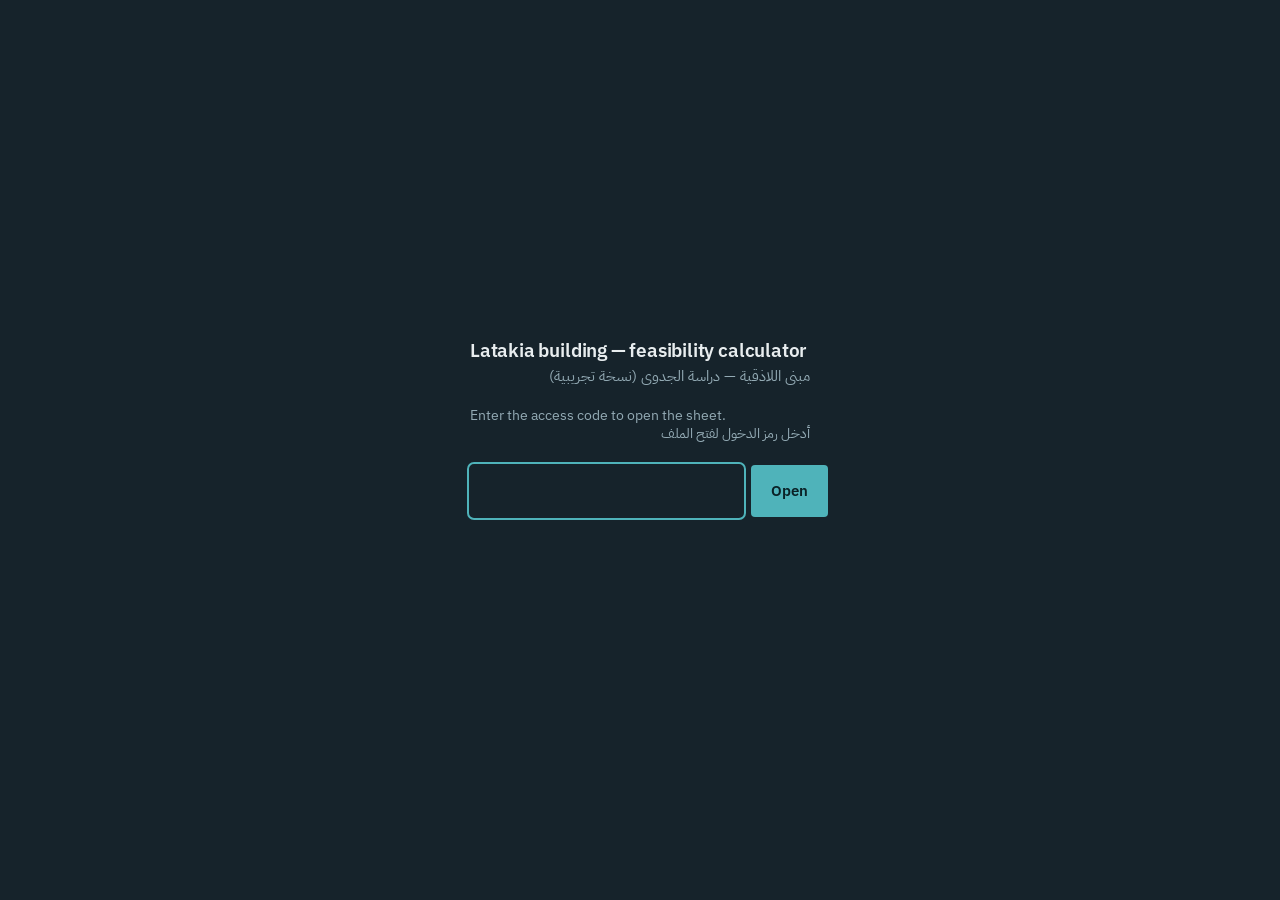
<file: test.html>
<!DOCTYPE html>
<html lang="en">
<head>
<meta charset="utf-8">
<meta name="viewport" content="width=device-width, initial-scale=1">
<title>Latakia Building — Feasibility Calculator (TEST)</title>
<link rel="preconnect" href="https://fonts.googleapis.com">
<link rel="preconnect" href="https://fonts.gstatic.com" crossorigin>
<link href="https://fonts.googleapis.com/css2?family=IBM+Plex+Sans:wght@400;500;600;700&family=IBM+Plex+Sans+Arabic:wght@400;500&display=swap" rel="stylesheet">
<style>
  :root{
    --ink:#16232b;
    --ink-2:#4a6270;
    --ink-3:#8298a3;
    --paper:#e8edef;
    --card:#ffffff;
    --rule:#c9d4d9;
    --rule-soft:#dfe6e9;
    --shade:#f3f7f8;

    --rev:#0b6e75;
    --rev-soft:#e2efef;
    --cost:#8a6520;
    --cost-soft:#f2ebdc;
    --net:#16232b;

    --radius:4px;
  }

  *{box-sizing:border-box;}
  html,body{margin:0;padding:0;}

  body{
    background:var(--paper);
    color:var(--ink);
    font-family:"IBM Plex Sans","IBM Plex Sans Arabic",system-ui,sans-serif;
    font-size:15px;
    line-height:1.45;
    -webkit-font-smoothing:antialiased;
  }

  .ar{
    font-family:"IBM Plex Sans Arabic","IBM Plex Sans",system-ui,sans-serif;
    direction:rtl;
    unicode-bidi:isolate;
    display:block;
    line-height:1.25;
  }

  /* ===== gate ===== */

  #gate{
    position:fixed;inset:0;background:var(--ink);color:#e8edef;
    display:flex;align-items:center;justify-content:center;padding:24px;z-index:60;
  }
  .gate-box{width:100%;max-width:340px;}
  .gate-box h1{font-size:19px;font-weight:600;margin:0 0 2px;letter-spacing:-0.01em;}
  .gate-box .h-ar{color:#93aab4;font-size:15px;margin-bottom:20px;}
  .gate-box p{margin:0 0 22px;color:#93aab4;font-size:13.5px;}
  .gate-box p .ar{margin-top:1px;}
  .gate-field{display:flex;gap:8px;}
  #code{
    flex:1;background:transparent;border:1px solid #3e5763;border-radius:var(--radius);
    color:#e8edef;font:inherit;font-size:19px;letter-spacing:0.35em;padding:11px 14px;text-align:center;
  }
  #code:focus{outline:2px solid #4fb3ba;outline-offset:1px;border-color:transparent;}
  #gate button{
    background:#4fb3ba;border:none;border-radius:var(--radius);color:#0a2126;
    cursor:pointer;font:inherit;font-weight:600;padding:11px 20px;
  }
  #gate button:hover{background:#63c6cd;}
  #gate button:focus-visible{outline:2px solid #e8edef;outline-offset:2px;}
  #gate-error{color:#e79a7e;font-size:13px;margin-top:12px;min-height:34px;}

  /* ===== shell ===== */

  .wrap{max-width:1080px;margin:0 auto;padding:38px 22px 64px;}

  header{margin-bottom:30px;}
  .testbadge{
    display:inline-block;background:#8a2020;color:#fff;
    border-radius:3px;padding:2px 9px;margin-bottom:8px;
    font-size:11.5px;font-weight:600;letter-spacing:.06em;line-height:1.35;
  }
  .testbadge .ar{font-size:10.5px;font-weight:400;letter-spacing:0;}
  header h1{font-size:24px;font-weight:600;letter-spacing:-0.015em;margin:0 0 1px;}
  header .h-ar{color:var(--ink-2);font-size:18px;margin-bottom:12px;}
  header .sub{color:var(--ink-2);font-size:13.5px;margin:0;max-width:64ch;}
  header .sub .ar{color:var(--ink-3);margin-top:1px;}

  /* ===== blocks ===== */

  .block{margin-bottom:24px;}

  .block-head{
    display:flex;align-items:center;gap:11px;
    padding:0 0 9px 12px;
    border-bottom:2px solid var(--rule);
    position:relative;
  }
  .block-head::before{
    content:"";position:absolute;left:0;top:2px;bottom:11px;width:4px;border-radius:2px;
  }
  .block.revenue .block-head::before{background:var(--rev);}
  .block.costs   .block-head::before{background:var(--cost);}

  .block-head h2{font-size:16.5px;font-weight:600;margin:0;}
  .block-head .h-ar{color:var(--ink-3);font-size:14px;font-weight:400;margin-top:0;}

  .grp{
    color:var(--ink-2);
    font-size:12.5px;
    font-weight:500;
    padding:11px 14px 3px;
    background:var(--card);
    border-left:1px solid var(--rule-soft);
    border-right:1px solid var(--rule-soft);
  }
  .grp .ar{color:var(--ink-3);font-weight:400;}
  .block-head + .grp{border-top:none;padding-top:14px;}

  .row{
    background:var(--card);
    border:1px solid var(--rule-soft);
    border-top:none;
    padding:9px 14px 11px;
    display:grid;
    grid-template-columns:1.35fr repeat(3,1fr) 1.2fr;
    gap:12px;
    align-items:end;
  }
  .grp + .row{border-top:none;}
  .block-head + .row{border-top:none;}

  .row-name{padding-bottom:4px;}
  .row-name .n{font-weight:500;display:block;line-height:1.2;}
  .row-name .n-ar{color:var(--ink-3);font-size:12.5px;line-height:1.25;}
  .row-name .tag{
    display:inline-block;margin-top:3px;font-size:11px;
    padding:0 5px;border-radius:2px;
  }
  .block.revenue .row-name .tag{background:var(--rev-soft);color:var(--rev);}
  .block.costs   .row-name .tag{background:var(--cost-soft);color:var(--cost);}

  .field label{color:var(--ink-2);display:block;font-size:11.5px;margin-bottom:3px;line-height:1.2;}
  .field label .ar{color:var(--ink-3);font-size:11px;line-height:1.15;}
  .field label .u{color:var(--ink-3);}
  .field input{
    background:var(--shade);border:1px solid var(--rule);border-radius:var(--radius);
    color:var(--ink);font:inherit;font-variant-numeric:tabular-nums;
    padding:6px 9px;text-align:right;width:100%;
  }
  .field input:hover{border-color:var(--ink-3);}
  .field input:focus{outline:2px solid var(--rev);outline-offset:-1px;border-color:transparent;background:#fff;}
  .block.costs .field input:focus{outline-color:var(--cost);}

  .out{text-align:right;padding-bottom:1px;}
  .out .lab{color:var(--ink-2);display:block;font-size:11.5px;margin-bottom:3px;}
  .out .lab .ar{color:var(--ink-3);font-size:11px;}
  .out .val{font-size:17px;font-weight:600;font-variant-numeric:tabular-nums;letter-spacing:-0.01em;}
  .block.costs .out .val{color:var(--cost);}
  .block.revenue .out .val{color:var(--rev);}

  /* ===== subtotal rows ===== */

  .row.sub{
    border:1px solid var(--rule);
    margin-top:9px;
    padding:11px 14px 13px;
  }
  .block.revenue .row.sub{background:var(--rev-soft);border-color:#bcdad9;}
  .block.costs   .row.sub{background:var(--cost-soft);border-color:#ddd0b2;}
  .row.sub .row-name .n{font-weight:600;}
  .row.sub .cell{text-align:right;padding-bottom:1px;}
  .row.sub .cell .lab{color:var(--ink-2);display:block;font-size:11.5px;margin-bottom:3px;}
  .row.sub .cell .lab .ar{color:var(--ink-3);font-size:11.5px;}
  .row.sub .cell .v{font-size:16px;font-weight:500;font-variant-numeric:tabular-nums;}
  .row.sub .cell.big .v{font-size:21px;font-weight:600;letter-spacing:-0.02em;}
  .block.revenue .row.sub .cell.big .v{color:var(--rev);}
  .block.costs   .row.sub .cell.big .v{color:var(--cost);}
  .row.sub .cell.spacer{visibility:hidden;}

  /* ===== allocation ===== */

  .block.alloc .block-head::before{background:linear-gradient(var(--rev) 50%, var(--cost) 50%);}

  .arow{
    background:var(--card);
    border:1px solid var(--rule-soft);
    border-top:none;
    padding:7px 14px 8px;
    display:grid;
    grid-template-columns:1.5fr 0.75fr 0.95fr auto;
    gap:12px;
    align-items:center;
  }
  .arow .an{min-width:0;}
  .arow .an .n{font-weight:500;display:block;line-height:1.2;font-size:14px;}
  .arow .an .n-ar{color:var(--ink-3);font-size:12px;line-height:1.2;}
  .arow .am,.arow .av{
    text-align:right;font-variant-numeric:tabular-nums;font-size:13.5px;
  }
  .arow .am{color:var(--ink-2);}
  .arow .av{font-weight:600;}

  .seg{display:inline-flex;border:1px solid var(--rule);border-radius:var(--radius);overflow:hidden;}
  .seg .opt{position:relative;margin:0;}
  .seg .opt input{position:absolute;opacity:0;width:1px;height:1px;}
  .seg .opt span{
    display:block;cursor:pointer;background:var(--shade);color:var(--ink-2);
    font-size:11px;line-height:1.15;padding:5px 9px;text-align:center;white-space:nowrap;
  }
  .seg .opt + .opt span{border-left:1px solid var(--rule);}
  .seg .opt span .ar{font-size:10px;opacity:.85;}
  .seg .opt span:hover{background:#e8eff0;}
  .seg .opt input:checked + span{color:#fff;}
  .seg .opt.land input:checked + span{background:var(--cost);}
  .seg .opt.dev  input:checked + span{background:var(--rev);}
  .seg .opt input:focus-visible + span{outline:2px solid var(--ink);outline-offset:-2px;}

  .alloc-sum{
    display:grid;grid-template-columns:1fr 1fr;gap:12px;margin-top:12px;
  }
  .sumbox{
    border:1px solid var(--rule);border-radius:var(--radius);
    padding:13px 15px 14px;
  }
  .sumbox.land{background:var(--cost-soft);border-color:#ddd0b2;}
  .sumbox.dev {background:var(--rev-soft);border-color:#bcdad9;}
  .sumbox .k{font-size:12.5px;font-weight:500;display:block;}
  .sumbox .k .ar{color:var(--ink-3);font-size:11.5px;font-weight:400;}
  .sumbox .v{
    display:block;margin-top:7px;font-size:23px;font-weight:600;
    font-variant-numeric:tabular-nums;letter-spacing:-0.02em;
  }
  .sumbox .pct{display:block;font-size:14px;font-weight:500;margin-top:1px;}
  .sumbox.land .v,.sumbox.land .pct{color:var(--cost);}
  .sumbox.dev  .v,.sumbox.dev  .pct{color:var(--rev);}
  .sumbox .u{display:block;color:var(--ink-3);font-size:11.5px;margin-top:3px;}

  /* ===== net block ===== */

  .net{
    background:var(--net);
    color:#e8edef;
    border-radius:var(--radius);
    padding:18px 20px 20px;
    margin-top:26px;
  }
  .net h2{font-size:16.5px;font-weight:600;margin:0;}
  .net .h-ar{color:#93aab4;font-size:14px;font-weight:400;margin-bottom:15px;}
  .net-grid{
    display:grid;
    grid-template-columns:repeat(4,1fr);
    gap:16px;
    border-top:1px solid #2d414b;
    padding-top:15px;
  }
  .net-item .k{color:#93aab4;display:block;font-size:12px;margin-bottom:4px;}
  .net-item .k .ar{font-size:11.5px;}
  .net-item .v{font-size:19px;font-weight:500;font-variant-numeric:tabular-nums;}
  .net-item.main .v{font-size:27px;font-weight:600;letter-spacing:-0.025em;color:#7fd4da;}
  .net-item.neg .v{color:#e0b478;}
  .net-sub{
    color:#93aab4;font-size:12.5px;font-weight:500;
    margin:20px 0 0;padding-top:16px;border-top:1px solid #2d414b;
  }
  .net-sub .ar{font-size:11.5px;font-weight:400;}
  .net-sub + .net-grid{border-top:none;padding-top:12px;}

  /* ===== actions & note ===== */

  .actions{display:flex;gap:8px;margin-top:22px;}
  .actions button{
    background:transparent;border:1px solid var(--rule);border-radius:var(--radius);
    color:var(--ink-2);cursor:pointer;font:inherit;font-size:13px;padding:8px 15px;line-height:1.2;
  }
  .actions button .ar{font-size:11.5px;color:var(--ink-3);}
  .actions button:hover{background:#fff;color:var(--ink);border-color:var(--ink-3);}
  .actions button:focus-visible{outline:2px solid var(--rev);outline-offset:1px;}

  .note{color:var(--ink-3);font-size:12.5px;margin-top:22px;max-width:70ch;}
  .note strong{color:var(--ink-2);font-weight:500;}
  .note .ar{margin-top:6px;}

  /* ===== responsive ===== */

  @media (max-width:900px){
    .net-grid{grid-template-columns:repeat(2,1fr);}
  }

  /* ---- mobile: name + total on one line, three inputs beneath ---- */
  @media (max-width:780px){
    .wrap{padding:20px 13px 40px;}

    header h1{font-size:20px;}
    header .h-ar{font-size:15px;margin-bottom:9px;}

    .block{margin-bottom:20px;}
    .block-head h2{font-size:15px;}
    .grp{padding:9px 12px 2px;font-size:12px;}

    .row{
      grid-template-columns:repeat(3,1fr);
      gap:8px;
      padding:9px 12px 11px;
      align-items:end;
    }

    .row-name{
      grid-column:1 / 3;
      grid-row:1;
      padding-bottom:6px;
      min-width:0;
    }
    .row-name .n{font-size:14px;}
    .row-name .tag{margin-top:2px;}

    .out{
      grid-column:3;
      grid-row:1;
      text-align:right;
      border-top:none;
      padding:0 0 6px;
      min-width:0;
    }
    .out .lab{font-size:10.5px;margin-bottom:1px;}
    .out .lab .ar{font-size:10px;}
    .out .val{font-size:15px;overflow-wrap:anywhere;}

    .field{grid-row:2;min-width:0;}
    .field label{font-size:10.5px;margin-bottom:3px;}
    .field label .u{display:block;}
    .field label .ar{font-size:10px;}
    /* 16px stops iOS Safari zooming in on focus */
    .field input{font-size:16px;padding:8px 7px;}

    .row.sub{padding:11px 12px 13px;}
    .row.sub .row-name{grid-column:1 / 3;}
    .row.sub .cell{text-align:right;padding-bottom:0;}
    .row.sub .cell .lab{font-size:10.5px;}
    .row.sub .cell .v{font-size:14px;}
    .row.sub .cell.big{grid-column:3;grid-row:1;}
    .row.sub .cell.big .v{font-size:16px;overflow-wrap:anywhere;}
    .row.sub .cell.spacer{display:none;}

    .net{padding:16px 15px 18px;margin-top:20px;}
    .net-grid{gap:14px;padding-top:13px;}
    .net-item .v{font-size:17px;}
    .net-item.main .v{font-size:24px;}

    .actions{margin-top:16px;}
    .actions button{flex:1;padding:10px 8px;}

    .arow{
      grid-template-columns:1fr auto;
      gap:5px 10px;
      padding:8px 12px 9px;
    }
    .arow .an{grid-column:1;grid-row:1;}
    .arow .av{grid-column:2;grid-row:1;font-size:14px;}
    .arow .am{grid-column:1;grid-row:2;text-align:left;font-size:11.5px;}
    .arow .seg{grid-column:2;grid-row:2;justify-self:end;}

    .alloc-sum{grid-template-columns:1fr;gap:9px;margin-top:10px;}
    .sumbox{padding:11px 13px 12px;}
    .sumbox .v{font-size:20px;}
  }

  /* ---- narrow phones: shrink type and padding so nothing is squeezed ---- */
  @media (max-width:430px){
    .wrap{padding:16px 10px 34px;}

    header h1{font-size:18px;}
    header .h-ar{font-size:14px;}
    header .sub{font-size:12.5px;}

    .block{margin-bottom:16px;}
    .block-head h2{font-size:14px;}
    .block-head .h-ar{font-size:12.5px;}
    .grp{padding:8px 10px 2px;font-size:11.5px;}

    .row{gap:5px;padding:7px 10px 9px;}
    .row-name{padding-bottom:5px;}
    .row-name .n{font-size:13px;}
    .row-name .n-ar{font-size:11px;}
    .row-name .tag{font-size:10px;padding:0 4px;}

    .field label{font-size:9.5px;margin-bottom:2px;}
    .field label .ar{font-size:9px;}
    .field input{padding:7px 4px;font-size:16px;}

    .out .lab{font-size:9.5px;}
    .out .lab .ar{font-size:9px;}
    .out .val{font-size:13.5px;}

    .row.sub{padding:9px 10px 11px;}
    .row.sub .cell .lab{font-size:9.5px;}
    .row.sub .cell .v{font-size:13px;}
    .row.sub .cell.big .v{font-size:15px;}

    .arow{padding:7px 10px 8px;gap:4px 8px;}
    .arow .an .n{font-size:12.5px;}
    .arow .an .n-ar{font-size:10.5px;}
    .arow .av{font-size:13px;}
    .arow .am{font-size:10.5px;}
    .seg .opt span{font-size:9.5px;padding:4px 6px;}
    .seg .opt span .ar{font-size:9px;}

    .sumbox{padding:10px 11px 11px;}
    .sumbox .k{font-size:11.5px;}
    .sumbox .k .ar{font-size:10.5px;}
    .sumbox .v{font-size:18px;margin-top:5px;}
    .sumbox .pct{font-size:12.5px;}
    .sumbox .u{font-size:10.5px;}

    .net{padding:14px 12px 16px;}
    .net h2{font-size:14px;}
    .net .h-ar{font-size:12.5px;margin-bottom:12px;}
    .net-sub{font-size:11.5px;margin-top:15px;padding-top:13px;}
    .net-grid{grid-template-columns:1fr 1fr;gap:12px;padding-top:12px;}
    .net-item .k{font-size:10.5px;}
    .net-item .k .ar{font-size:10px;}
    .net-item .v{font-size:15px;}
    .net-item.main .v{font-size:20px;}

    .actions button{font-size:12px;padding:9px 6px;}
    .note{font-size:11.5px;}
  }

  @media (prefers-reduced-motion:reduce){ *{transition:none !important;} }

  @media print{
    #gate,.actions{display:none !important;}
    body{background:#fff;}
    .net{background:#fff;color:var(--ink);border:2px solid var(--ink);}
    .net .h-ar,.net-item .k{color:var(--ink-2);}
    .net-item.main .v,.net-item.neg .v{color:var(--ink);}
    .net-grid{border-top-color:var(--rule);}
  }
</style>
</head>
<body>

<div id="gate">
  <div class="gate-box">
    <h1>Latakia building — feasibility calculator</h1>
    <div class="h-ar ar">مبنى اللاذقية — دراسة الجدوى (نسخة تجريبية)</div>
    <p>
      Enter the access code to open the sheet.
      <span class="ar">أدخل رمز الدخول لفتح الملف</span>
    </p>
    <div class="gate-field">
      <input id="code" type="password" inputmode="numeric" maxlength="6" autocomplete="off" aria-label="Access code">
      <button id="enter" type="button">Open</button>
    </div>
    <div id="gate-error" role="status" aria-live="polite"></div>
  </div>
</div>

<div class="wrap" id="app" hidden>

  <header>
    <div class="testbadge">TEST COPY<span class="ar">نسخة تجريبية</span></div>
    <h1>Latakia building — feasibility calculator</h1>
    <div class="h-ar ar">مبنى اللاذقية — حاسبة دراسة الجدوى</div>
    <p class="sub">
      Areas are taken from the ground floor and typical floor plans. Every figure is editable and all totals recalculate as you type.
      <span class="ar">المساحات مأخوذة من مخططات الطابق الأرضي والطابق المتكرر. جميع القيم قابلة للتعديل ويعاد الحساب تلقائياً</span>
    </p>
  </header>

  <!-- ============ SALES ============ -->

  <div class="block revenue" id="revenue">
    <div class="block-head">
      <div>
        <h2>Sales value</h2>
        <div class="h-ar ar">قيمة المبيعات</div>
      </div>
    </div>

    <div class="grp">
      Ground floor — shops
      <span class="ar">الطابق الأرضي — المحلات</span>
    </div>

    <div class="row" data-kind="rev">
      <div class="row-name">
        <span class="n">Front shops</span>
        <span class="n-ar ar">المحلات الأمامية</span>
        <span class="tag" data-load></span>
      </div>
      <div class="field">
        <label for="u1">Usable area <span class="u">m²</span><span class="ar">المساحة الصافية</span></label>
        <input id="u1" type="number" min="0" step="0.01" value="70.45" data-usable>
      </div>
      <div class="field">
        <label for="l1">Saleable area <span class="u">m²</span><span class="ar">المساحة البيعية</span></label>
        <input id="l1" type="number" min="0" step="0.01" value="111.01" data-loaded>
      </div>
      <div class="field">
        <label for="p1">Price <span class="u">$ / m²</span><span class="ar">سعر المتر</span></label>
        <input id="p1" type="number" min="0" step="10" value="3000" data-price>
      </div>
      <div class="out">
        <span class="lab">Total<span class="ar">الإجمالي</span></span>
        <span class="val" data-total>—</span>
      </div>
    </div>

    <div class="row" data-kind="rev">
      <div class="row-name">
        <span class="n">Back shops</span>
        <span class="n-ar ar">المحلات الخلفية</span>
        <span class="tag" data-load></span>
      </div>
      <div class="field">
        <label for="u2">Usable area <span class="u">m²</span><span class="ar">المساحة الصافية</span></label>
        <input id="u2" type="number" min="0" step="0.01" value="70.37" data-usable>
      </div>
      <div class="field">
        <label for="l2">Saleable area <span class="u">m²</span><span class="ar">المساحة البيعية</span></label>
        <input id="l2" type="number" min="0" step="0.01" value="110.90" data-loaded>
      </div>
      <div class="field">
        <label for="p2">Price <span class="u">$ / m²</span><span class="ar">سعر المتر</span></label>
        <input id="p2" type="number" min="0" step="10" value="1000" data-price>
      </div>
      <div class="out">
        <span class="lab">Total<span class="ar">الإجمالي</span></span>
        <span class="val" data-total>—</span>
      </div>
    </div>

    <div class="grp">
      First floor — offices
      <span class="ar">الطابق الأول — مكاتب</span>
    </div>

    <div class="row" data-kind="rev">
      <div class="row-name">
        <span class="n">Offices</span>
        <span class="n-ar ar">المكاتب</span>
        <span class="tag" data-load></span>
      </div>
      <div class="field">
        <label for="u3">Usable area <span class="u">m²</span><span class="ar">المساحة الصافية</span></label>
        <input id="u3" type="number" min="0" step="0.01" value="177" data-usable>
      </div>
      <div class="field">
        <label for="l3">Saleable area <span class="u">m²</span><span class="ar">المساحة البيعية</span></label>
        <input id="l3" type="number" min="0" step="0.01" value="192" data-loaded>
      </div>
      <div class="field">
        <label for="p3">Price <span class="u">$ / m²</span><span class="ar">سعر المتر</span></label>
        <input id="p3" type="number" min="0" step="10" value="500" data-price>
      </div>
      <div class="out">
        <span class="lab">Total<span class="ar">الإجمالي</span></span>
        <span class="val" data-total>—</span>
      </div>
    </div>

    <div class="grp">
      Second floor — offices
      <span class="ar">الطابق الثاني — مكاتب</span>
    </div>

    <div class="row" data-kind="rev">
      <div class="row-name">
        <span class="n">Offices</span>
        <span class="n-ar ar">المكاتب</span>
        <span class="tag" data-load></span>
      </div>
      <div class="field">
        <label for="u4">Usable area <span class="u">m²</span><span class="ar">المساحة الصافية</span></label>
        <input id="u4" type="number" min="0" step="0.01" value="177" data-usable>
      </div>
      <div class="field">
        <label for="l4">Saleable area <span class="u">m²</span><span class="ar">المساحة البيعية</span></label>
        <input id="l4" type="number" min="0" step="0.01" value="192" data-loaded>
      </div>
      <div class="field">
        <label for="p4">Price <span class="u">$ / m²</span><span class="ar">سعر المتر</span></label>
        <input id="p4" type="number" min="0" step="10" value="500" data-price>
      </div>
      <div class="out">
        <span class="lab">Total<span class="ar">الإجمالي</span></span>
        <span class="val" data-total>—</span>
      </div>
    </div>

    <div class="row sub">
      <div class="row-name">
        <span class="n">Total sales</span>
        <span class="n-ar ar">إجمالي المبيعات</span>
      </div>
      <div class="cell">
        <span class="lab">Usable area<span class="ar">المساحة الصافية</span></span>
        <span class="v" id="tUsable">—</span>
      </div>
      <div class="cell">
        <span class="lab">Saleable area<span class="ar">المساحة البيعية</span></span>
        <span class="v" id="tLoaded">—</span>
      </div>
      <div class="cell">
        <span class="lab">Average price<span class="ar">متوسط سعر المتر</span></span>
        <span class="v" id="tAvg">—</span>
      </div>
      <div class="cell big">
        <span class="lab">Total<span class="ar">الإجمالي</span></span>
        <span class="v" id="tSales">—</span>
      </div>
    </div>
  </div>

  <!-- ============ UNIT ALLOCATION ============ -->

  <div class="block alloc" id="alloc">
    <div class="block-head">
      <div>
        <h2>Unit allocation</h2>
        <div class="h-ar ar">توزيع الوحدات</div>
      </div>
    </div>

    <div class="grp">
      Tick each unit to assign it to the landowner or the developer
      <span class="ar">اختر لكل وحدة إن كانت من حصة صاحب الأرض أو حصة المتعهد</span>
    </div>

    <div id="allocRows"></div>

    <div class="alloc-sum">
      <div class="sumbox land">
        <span class="k">Landowner share<span class="ar">حصة صاحب الأرض</span></span>
        <span class="v" id="aLandV">—</span>
        <span class="pct" id="aLandP">—</span>
        <span class="u" id="aLandU">—</span>
      </div>
      <div class="sumbox dev">
        <span class="k">Developer share<span class="ar">حصة المتعهد</span></span>
        <span class="v" id="aDevV">—</span>
        <span class="pct" id="aDevP">—</span>
        <span class="u" id="aDevU">—</span>
      </div>
    </div>
  </div>

  <!-- ============ COSTS ============ -->

  <div class="block costs" id="costs">
    <div class="block-head">
      <div>
        <h2>Project costs</h2>
        <div class="h-ar ar">تكاليف المشروع</div>
      </div>
    </div>

    <div class="grp">
      Construction
      <span class="ar">الإنشاءات</span>
    </div>

    <div class="row" data-kind="cost">
      <div class="row-name">
        <span class="n">Concrete structure &amp; shell</span>
        <span class="n-ar ar">الهيكل الخرساني والعظم</span>
        <span class="tag">m²</span>
      </div>
      <div class="field">
        <label for="cq1">Quantity <span class="u">m²</span><span class="ar">الكمية</span></label>
        <input id="cq1" type="number" min="0" step="0.01" value="690.15" data-qty>
      </div>
      <div class="field">
        <label for="cr1">Rate <span class="u">$ / m²</span><span class="ar">سعر الوحدة</span></label>
        <input id="cr1" type="number" min="0" step="1" value="130" data-rate>
      </div>
      <div class="field">
        <label for="cn1">Contingency <span class="u">%</span><span class="ar">احتياطي</span></label>
        <input id="cn1" type="number" min="0" step="0.5" value="0" data-cont>
      </div>
      <div class="out">
        <span class="lab">Total<span class="ar">الإجمالي</span></span>
        <span class="val" data-total>—</span>
      </div>
    </div>

    <div class="row" data-kind="cost">
      <div class="row-name">
        <span class="n">Facade finishing</span>
        <span class="n-ar ar">تشطيب الواجهة</span>
        <span class="tag">m²</span>
      </div>
      <div class="field">
        <label for="cq2">Quantity <span class="u">m²</span><span class="ar">الكمية</span></label>
        <input id="cq2" type="number" min="0" step="0.01" value="220" data-qty>
      </div>
      <div class="field">
        <label for="cr2">Rate <span class="u">$ / m²</span><span class="ar">سعر الوحدة</span></label>
        <input id="cr2" type="number" min="0" step="1" value="60" data-rate>
      </div>
      <div class="field">
        <label for="cn2">Contingency <span class="u">%</span><span class="ar">احتياطي</span></label>
        <input id="cn2" type="number" min="0" step="0.5" value="0" data-cont>
      </div>
      <div class="out">
        <span class="lab">Total<span class="ar">الإجمالي</span></span>
        <span class="val" data-total>—</span>
      </div>
    </div>

    <div class="row" data-kind="cost">
      <div class="row-name">
        <span class="n">Corridors &amp; staircase finishing</span>
        <span class="n-ar ar">تشطيب الممرات والدرج</span>
        <span class="tag">m²</span>
      </div>
      <div class="field">
        <label for="cq3">Quantity <span class="u">m²</span><span class="ar">الكمية</span></label>
        <input id="cq3" type="number" min="0" step="0.01" value="85" data-qty>
      </div>
      <div class="field">
        <label for="cr3">Rate <span class="u">$ / m²</span><span class="ar">سعر الوحدة</span></label>
        <input id="cr3" type="number" min="0" step="1" value="80" data-rate>
      </div>
      <div class="field">
        <label for="cn3">Contingency <span class="u">%</span><span class="ar">احتياطي</span></label>
        <input id="cn3" type="number" min="0" step="0.5" value="0" data-cont>
      </div>
      <div class="out">
        <span class="lab">Total<span class="ar">الإجمالي</span></span>
        <span class="val" data-total>—</span>
      </div>
    </div>

    <div class="row" data-kind="cost">
      <div class="row-name">
        <span class="n">Main MEP (electrical, water, drainage)</span>
        <span class="n-ar ar">التمديدات الرئيسية — كهرباء ومياه وصرف</span>
        <span class="tag">m²</span>
      </div>
      <div class="field">
        <label for="cq4">Quantity <span class="u">m²</span><span class="ar">الكمية</span></label>
        <input id="cq4" type="number" min="0" step="0.01" value="690.15" data-qty>
      </div>
      <div class="field">
        <label for="cr4">Rate <span class="u">$ / m²</span><span class="ar">سعر الوحدة</span></label>
        <input id="cr4" type="number" min="0" step="1" value="35" data-rate>
      </div>
      <div class="field">
        <label for="cn4">Contingency <span class="u">%</span><span class="ar">احتياطي</span></label>
        <input id="cn4" type="number" min="0" step="0.5" value="0" data-cont>
      </div>
      <div class="out">
        <span class="lab">Total<span class="ar">الإجمالي</span></span>
        <span class="val" data-total>—</span>
      </div>
    </div>

    <div class="grp">
      Fees &amp; permits
      <span class="ar">الرسوم والتراخيص</span>
    </div>

    <div class="row" data-kind="cost">
      <div class="row-name">
        <span class="n">Licensing &amp; municipality permits</span>
        <span class="n-ar ar">الرخص ورسوم البلدية</span>
        <span class="tag">lump sum</span>
      </div>
      <div class="field">
        <label for="cq5">Quantity<span class="ar">الكمية</span></label>
        <input id="cq5" type="number" min="0" step="1" value="1" data-qty>
      </div>
      <div class="field">
        <label for="cr5">Rate <span class="u">$</span><span class="ar">سعر الوحدة</span></label>
        <input id="cr5" type="number" min="0" step="100" value="8000" data-rate>
      </div>
      <div class="field">
        <label for="cn5">Contingency <span class="u">%</span><span class="ar">احتياطي</span></label>
        <input id="cn5" type="number" min="0" step="0.5" value="0" data-cont>
      </div>
      <div class="out">
        <span class="lab">Total<span class="ar">الإجمالي</span></span>
        <span class="val" data-total>—</span>
      </div>
    </div>

    <div class="row" data-kind="cost">
      <div class="row-name">
        <span class="n">Legal &amp; registration</span>
        <span class="n-ar ar">الأتعاب القانونية والتسجيل العقاري</span>
        <span class="tag">lump sum</span>
      </div>
      <div class="field">
        <label for="cq6">Quantity<span class="ar">الكمية</span></label>
        <input id="cq6" type="number" min="0" step="1" value="1" data-qty>
      </div>
      <div class="field">
        <label for="cr6">Rate <span class="u">$</span><span class="ar">سعر الوحدة</span></label>
        <input id="cr6" type="number" min="0" step="100" value="4000" data-rate>
      </div>
      <div class="field">
        <label for="cn6">Contingency <span class="u">%</span><span class="ar">احتياطي</span></label>
        <input id="cn6" type="number" min="0" step="0.5" value="0" data-cont>
      </div>
      <div class="out">
        <span class="lab">Total<span class="ar">الإجمالي</span></span>
        <span class="val" data-total>—</span>
      </div>
    </div>

    <div class="row" data-kind="cost">
      <div class="row-name">
        <span class="n">Supervising engineer</span>
        <span class="n-ar ar">الإشراف الهندسي</span>
        <span class="tag">lump sum</span>
      </div>
      <div class="field">
        <label for="cq7">Quantity<span class="ar">الكمية</span></label>
        <input id="cq7" type="number" min="0" step="1" value="1" data-qty>
      </div>
      <div class="field">
        <label for="cr7">Rate <span class="u">$</span><span class="ar">سعر الوحدة</span></label>
        <input id="cr7" type="number" min="0" step="100" value="10000" data-rate>
      </div>
      <div class="field">
        <label for="cn7">Contingency <span class="u">%</span><span class="ar">احتياطي</span></label>
        <input id="cn7" type="number" min="0" step="0.5" value="0" data-cont>
      </div>
      <div class="out">
        <span class="lab">Total<span class="ar">الإجمالي</span></span>
        <span class="val" data-total>—</span>
      </div>
    </div>

    <div class="row sub">
      <div class="row-name">
        <span class="n">Total costs</span>
        <span class="n-ar ar">إجمالي التكاليف</span>
      </div>
      <div class="cell">
        <span class="lab">Construction<span class="ar">الإنشاءات</span></span>
        <span class="v" id="cConstruction">—</span>
      </div>
      <div class="cell">
        <span class="lab">Fees &amp; permits<span class="ar">الرسوم والتراخيص</span></span>
        <span class="v" id="cFees">—</span>
      </div>
      <div class="cell">
        <span class="lab">Cost per built m²<span class="ar">التكلفة لكل متر مبني</span></span>
        <span class="v" id="cPerM">—</span>
      </div>
      <div class="cell big">
        <span class="lab">Total<span class="ar">الإجمالي</span></span>
        <span class="v" id="tCosts">—</span>
      </div>
    </div>
  </div>

  <!-- ============ NET ============ -->

  <div class="net">
    <h2>Net project result</h2>
    <div class="h-ar ar">صافي نتيجة المشروع</div>
    <div class="net-grid">
      <div class="net-item">
        <span class="k">Total sales<span class="ar">إجمالي المبيعات</span></span>
        <span class="v" id="nSales">—</span>
      </div>
      <div class="net-item neg">
        <span class="k">Total costs<span class="ar">إجمالي التكاليف</span></span>
        <span class="v" id="nCosts">—</span>
      </div>
      <div class="net-item main">
        <span class="k">Net profit<span class="ar">صافي الربح</span></span>
        <span class="v" id="nProfit">—</span>
      </div>
      <div class="net-item">
        <span class="k">Margin on sales<span class="ar">هامش الربح</span></span>
        <span class="v" id="nMargin">—</span>
      </div>
    </div>

    <div class="net-sub">
      Developer — after paying all project costs
      <span class="ar">المتعهد — بعد تحمّل كامل تكاليف المشروع</span>
    </div>

    <div class="net-grid">
      <div class="net-item">
        <span class="k">Sales share<span class="ar">حصة المبيعات</span></span>
        <span class="v" id="dSales">—</span>
      </div>
      <div class="net-item neg">
        <span class="k">Total costs<span class="ar">إجمالي التكاليف</span></span>
        <span class="v" id="dCosts">—</span>
      </div>
      <div class="net-item main">
        <span class="k">Developer net profit<span class="ar">صافي ربح المتعهد</span></span>
        <span class="v" id="dProfit">—</span>
      </div>
      <div class="net-item">
        <span class="k">Return on cost<span class="ar">العائد على التكلفة</span></span>
        <span class="v" id="dReturn">—</span>
      </div>
    </div>
  </div>

  <div class="actions">
    <button id="reset" type="button">Reset<span class="ar">إعادة تعيين</span></button>
    <button id="print" type="button">Print<span class="ar">طباعة</span></button>
  </div>

  <p class="note">
    Sales totals are saleable area × price per m². Cost totals are quantity × rate, plus contingency.
    Usable area is the net internal area from the plans; the loading percentage shown on each sales line is
    the difference between usable and saleable.
    <strong>Ground floor saleable area includes the central passage and structural walls, which is why its
    loading is high — the supervising engineer should confirm this allocation matches local practice.</strong>
    <span class="ar">تشمل المساحة البيعية للطابق الأرضي الممر المركزي والجدران، لذلك نسبة المشاع مرتفعة — يرجى من المهندس المشرف تأكيد طريقة التوزيع</span>
  </p>

</div>

<script>
(function(){
  "use strict";

  var CODE = "101010";

  var gate    = document.getElementById("gate");
  var app     = document.getElementById("app");
  var codeIn  = document.getElementById("code");
  var enterBt = document.getElementById("enter");
  var gateErr = document.getElementById("gate-error");

  function unlock(){
    if (codeIn.value.trim() === CODE) {
      gate.remove();
      app.hidden = false;
      buildAlloc();
      recalc();
    } else {
      gateErr.innerHTML =
        'That code is not correct. Try again.' +
        '<span class="ar">الرمز غير صحيح، حاول مرة أخرى</span>';
      codeIn.value = "";
      codeIn.focus();
    }
  }

  enterBt.addEventListener("click", unlock);
  codeIn.addEventListener("keydown", function(e){ if (e.key === "Enter") unlock(); });
  codeIn.focus();

  var revRows  = Array.prototype.slice.call(document.querySelectorAll('.row[data-kind="rev"]'));
  var costRows = Array.prototype.slice.call(document.querySelectorAll('.row[data-kind="cost"]'));

  var money = new Intl.NumberFormat("en-US", {
    style:"currency", currency:"USD", maximumFractionDigits:0
  });
  var money2 = new Intl.NumberFormat("en-US", {
    style:"currency", currency:"USD", maximumFractionDigits:0
  });
  var area = new Intl.NumberFormat("en-US", { maximumFractionDigits:2 });

  function num(el){
    if (!el) return 0;
    var v = parseFloat(el.value);
    return isFinite(v) && v >= 0 ? v : 0;
  }

  // ---- unit list: src = index of the sales line, w = weight within that line ----
  var UNITS = [
    {src:0, w:1,  en:"Front shop 1",  ar:"محل أمامي ١", def:"dev"},
    {src:0, w:1,  en:"Front shop 2",  ar:"محل أمامي ٢", def:"dev"},
    {src:1, w:1,  en:"Back shop 1",   ar:"محل خلفي ١",  def:"dev"},
    {src:1, w:1,  en:"Back shop 2",   ar:"محل خلفي ٢",  def:"dev"},
    {src:1, w:1,  en:"Back shop 3",   ar:"محل خلفي ٣",  def:"dev"},
    {src:1, w:1,  en:"Back shop 4",   ar:"محل خلفي ٤",  def:"dev"},
    {src:1, w:1,  en:"Back shop 5",   ar:"محل خلفي ٥",  def:"dev"},
    {src:1, w:1,  en:"Back shop 6",   ar:"محل خلفي ٦",  def:"dev"},
    {src:1, w:1,  en:"Back shop 7",   ar:"محل خلفي ٧",  def:"dev"},
    {src:1, w:1,  en:"Back shop 8",   ar:"محل خلفي ٨",  def:"dev"},
    {src:1, w:1,  en:"Back shop 9",   ar:"محل خلفي ٩",  def:"dev"},
    {src:2, w:44, en:"Floor 1 — office A (44 m²)", ar:"الطابق الأول — مكتب أ", def:"land"},
    {src:2, w:44, en:"Floor 1 — office B (44 m²)", ar:"الطابق الأول — مكتب ب", def:"land"},
    {src:2, w:40, en:"Floor 1 — office C (40 m²)", ar:"الطابق الأول — مكتب ج", def:"land"},
    {src:2, w:49, en:"Floor 1 — office D (49 m²)", ar:"الطابق الأول — مكتب د", def:"land"},
    {src:3, w:44, en:"Floor 2 — office A (44 m²)", ar:"الطابق الثاني — مكتب أ", def:"land"},
    {src:3, w:44, en:"Floor 2 — office B (44 m²)", ar:"الطابق الثاني — مكتب ب", def:"land"},
    {src:3, w:40, en:"Floor 2 — office C (40 m²)", ar:"الطابق الثاني — مكتب ج", def:"land"},
    {src:3, w:49, en:"Floor 2 — office D (49 m²)", ar:"الطابق الثاني — مكتب د", def:"land"}
  ];

  function buildAlloc(){
    var host = document.getElementById("allocRows");
    var html = "";
    UNITS.forEach(function(u, i){
      html +=
        '<div class="arow">' +
          '<span class="an">' +
            '<span class="n">' + u.en + '</span>' +
            '<span class="n-ar ar">' + u.ar + '</span>' +
          '</span>' +
          '<span class="am" data-uarea="' + i + '">—</span>' +
          '<span class="av" data-uval="' + i + '">—</span>' +
          '<span class="seg">' +
            '<label class="opt land">' +
              '<input type="radio" name="own' + i + '" value="land"' +
                (u.def === "land" ? " checked" : "") + '>' +
              '<span>Landowner<span class="ar">صاحب الأرض</span></span>' +
            '</label>' +
            '<label class="opt dev">' +
              '<input type="radio" name="own' + i + '" value="dev"' +
                (u.def === "dev" ? " checked" : "") + '>' +
              '<span>Developer<span class="ar">المتعهد</span></span>' +
            '</label>' +
          '</span>' +
        '</div>';
    });
    host.innerHTML = html;
  }

  function allocate(lines){
    // total weight per sales line
    var wsum = [0,0,0,0];
    UNITS.forEach(function(u){ wsum[u.src] += u.w; });

    var landV = 0, devV = 0, landA = 0, devA = 0, total = 0;

    UNITS.forEach(function(u, i){
      var line = lines[u.src] || {sale:0, area:0};
      var share = wsum[u.src] > 0 ? u.w / wsum[u.src] : 0;
      var v = line.sale * share;
      var a = line.area * share;

      document.querySelector('[data-uval="' + i + '"]').textContent = money.format(v);
      document.querySelector('[data-uarea="' + i + '"]').textContent = area.format(a) + " m\u00B2";

      var picked = document.querySelector('input[name="own' + i + '"]:checked');
      if (picked && picked.value === "land") { landV += v; landA += a; }
      else { devV += v; devA += a; }

      total += v;
    });

    document.getElementById("aLandV").textContent = money.format(landV);
    document.getElementById("aDevV").textContent  = money.format(devV);
    document.getElementById("aLandP").textContent =
      total > 0 ? ((landV / total) * 100).toFixed(1) + "% of sales" : "\u2014";
    document.getElementById("aDevP").textContent =
      total > 0 ? ((devV / total) * 100).toFixed(1) + "% of sales" : "\u2014";
    document.getElementById("aLandU").textContent = area.format(landA) + " m\u00B2 saleable";
    document.getElementById("aDevU").textContent  = area.format(devA) + " m\u00B2 saleable";

    return {land:landV, dev:devV};
  }

  function recalc(){
    // ----- sales -----
    var sumU = 0, sumL = 0, sumSales = 0;
    var lines = [];

    revRows.forEach(function(row){
      var u = num(row.querySelector("[data-usable]"));
      var l = num(row.querySelector("[data-loaded]"));
      var p = num(row.querySelector("[data-price]"));
      var v = l * p;

      row.querySelector("[data-total]").textContent = money.format(v);

      var tag = row.querySelector("[data-load]");
      tag.textContent = (u > 0 && l > 0)
        ? "loading " + (((l / u) - 1) * 100).toFixed(1) + "%"
        : "";

      lines.push({sale:v, area:l});
      sumU += u; sumL += l; sumSales += v;
    });

    var split = allocate(lines);

    document.getElementById("tUsable").textContent = area.format(sumU) + " m\u00B2";
    document.getElementById("tLoaded").textContent = area.format(sumL) + " m\u00B2";
    document.getElementById("tAvg").textContent =
      sumL > 0 ? money.format(sumSales / sumL) + " / m\u00B2" : "\u2014";
    document.getElementById("tSales").textContent = money.format(sumSales);

    // ----- costs -----
    var sumCosts = 0, construction = 0, fees = 0;

    costRows.forEach(function(row, i){
      var q = num(row.querySelector("[data-qty]"));
      var r = num(row.querySelector("[data-rate]"));
      var c = num(row.querySelector("[data-cont]"));
      var v = q * r * (1 + c / 100);

      row.querySelector("[data-total]").textContent = money.format(v);

      if (i < 4) { construction += v; } else { fees += v; }
      sumCosts += v;
    });

    var builtArea = num(document.getElementById("cq1"));

    document.getElementById("cConstruction").textContent = money.format(construction);
    document.getElementById("cFees").textContent = money.format(fees);
    document.getElementById("cPerM").textContent =
      builtArea > 0 ? money2.format(sumCosts / builtArea) + " / m\u00B2" : "\u2014";
    document.getElementById("tCosts").textContent = money.format(sumCosts);

    // ----- net -----
    var profit = sumSales - sumCosts;

    document.getElementById("nSales").textContent  = money.format(sumSales);
    document.getElementById("nCosts").textContent  = "\u2212 " + money.format(sumCosts);
    document.getElementById("nProfit").textContent = money.format(profit);
    document.getElementById("nMargin").textContent =
      sumSales > 0 ? ((profit / sumSales) * 100).toFixed(1) + "%" : "\u2014";

    // ----- developer result -----
    var devProfit = split.dev - sumCosts;

    document.getElementById("dSales").textContent  = money.format(split.dev);
    document.getElementById("dCosts").textContent  = "\u2212 " + money.format(sumCosts);
    document.getElementById("dProfit").textContent = money.format(devProfit);
    document.getElementById("dReturn").textContent =
      sumCosts > 0 ? ((devProfit / sumCosts) * 100).toFixed(1) + "%" : "\u2014";
  }

  document.addEventListener("input", function(e){
    if (e.target.matches(".row input")) recalc();
  });

  document.addEventListener("change", function(e){
    if (e.target.matches('.seg input[type="radio"]')) recalc();
  });

  document.getElementById("print").addEventListener("click", function(){ window.print(); });

  document.getElementById("reset").addEventListener("click", function(){
    document.querySelectorAll(".row input").forEach(function(i){ i.value = i.defaultValue; });
    UNITS.forEach(function(u, i){
      var r = document.querySelector('input[name="own' + i + '"][value="' + u.def + '"]');
      if (r) r.checked = true;
    });
    recalc();
  });
})();
</script>
</body>
</html>
</file>
